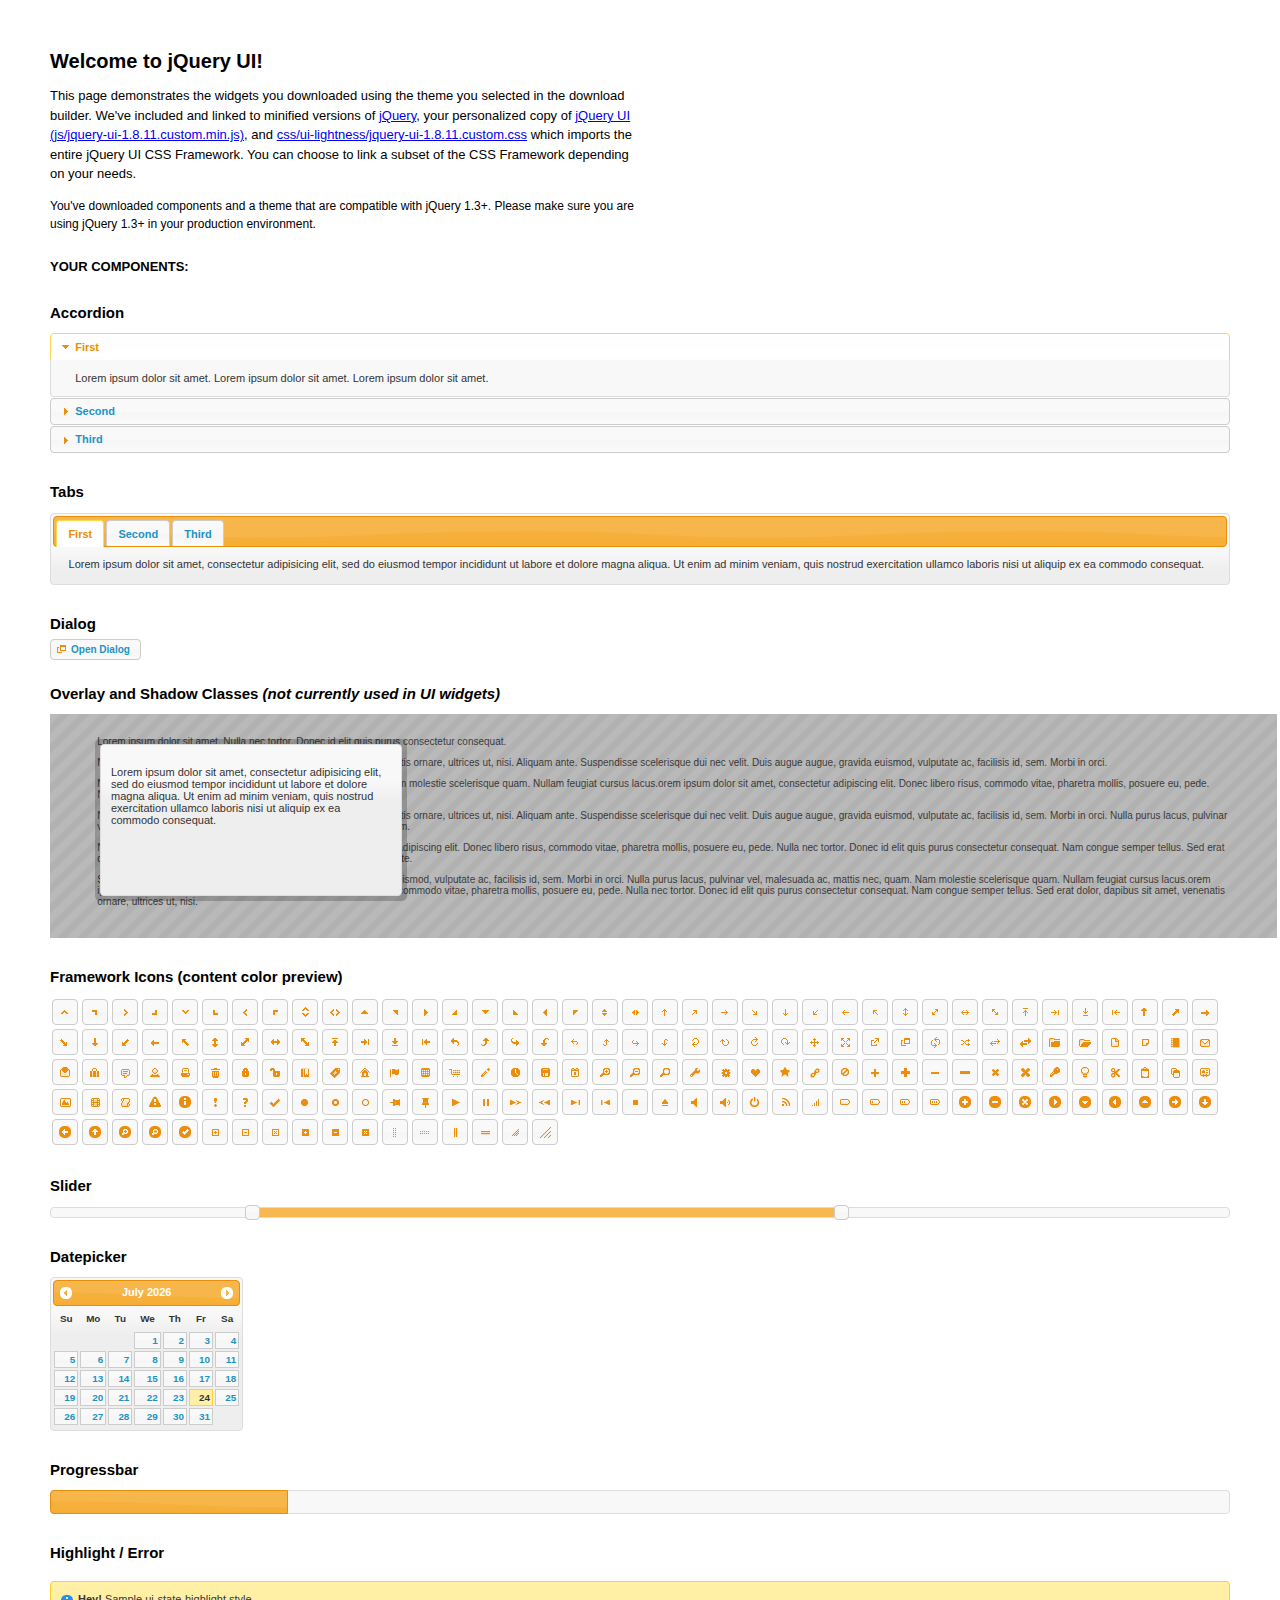
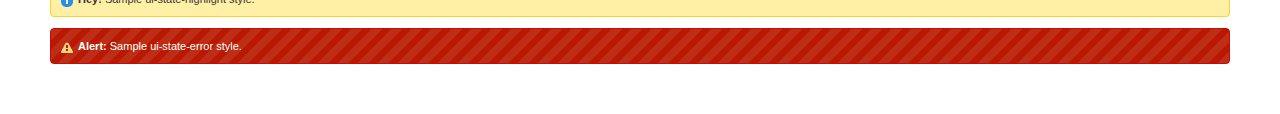
<file: couchapp/_attachments/old/tests/js/libs/jquery-ui-1.8.11/index.html>
<!DOCTYPE html>
<html>
	<head>
		<meta http-equiv="Content-Type" content="text/html; charset=iso-8859-1" />
		<title>jQuery UI Example Page</title>
		<link type="text/css" href="css/ui-lightness/jquery-ui-1.8.11.custom.css" rel="stylesheet" />	
		<script type="text/javascript" src="js/jquery-1.5.1.min.js"></script>
		<script type="text/javascript" src="js/jquery-ui-1.8.11.custom.min.js"></script>
		<script type="text/javascript">
			$(function(){

				// Accordion
				$("#accordion").accordion({ header: "h3" });
	
				// Tabs
				$('#tabs').tabs();
	

				// Dialog			
				$('#dialog').dialog({
					autoOpen: false,
					width: 600,
					buttons: {
						"Ok": function() { 
							$(this).dialog("close"); 
						}, 
						"Cancel": function() { 
							$(this).dialog("close"); 
						} 
					}
				});
				
				// Dialog Link
				$('#dialog_link').click(function(){
					$('#dialog').dialog('open');
					return false;
				});

				// Datepicker
				$('#datepicker').datepicker({
					inline: true
				});
				
				// Slider
				$('#slider').slider({
					range: true,
					values: [17, 67]
				});
				
				// Progressbar
				$("#progressbar").progressbar({
					value: 20 
				});
				
				//hover states on the static widgets
				$('#dialog_link, ul#icons li').hover(
					function() { $(this).addClass('ui-state-hover'); }, 
					function() { $(this).removeClass('ui-state-hover'); }
				);
				
			});
		</script>
		<style type="text/css">
			/*demo page css*/
			body{ font: 62.5% "Trebuchet MS", sans-serif; margin: 50px;}
			.demoHeaders { margin-top: 2em; }
			#dialog_link {padding: .4em 1em .4em 20px;text-decoration: none;position: relative;}
			#dialog_link span.ui-icon {margin: 0 5px 0 0;position: absolute;left: .2em;top: 50%;margin-top: -8px;}
			ul#icons {margin: 0; padding: 0;}
			ul#icons li {margin: 2px; position: relative; padding: 4px 0; cursor: pointer; float: left;  list-style: none;}
			ul#icons span.ui-icon {float: left; margin: 0 4px;}
		</style>	
	</head>
	<body>
	<h1>Welcome to jQuery UI!</h1>
	<p style="font-size: 1.3em; line-height: 1.5; margin: 1em 0; width: 50%;">This page demonstrates the widgets you downloaded using the theme you selected in the download builder. We've included and linked to minified versions of <a href="js/jquery-1.5.1.min.js">jQuery</a>, your personalized copy of <a href="js/jquery-ui-1.8.11.custom.min.js">jQuery UI (js/jquery-ui-1.8.11.custom.min.js)</a>, and <a href="css/ui-lightness/jquery-ui-1.8.11.custom.css">css/ui-lightness/jquery-ui-1.8.11.custom.css</a> which imports the entire jQuery UI CSS Framework. You can choose to link a subset of the CSS Framework depending on your needs. </p>
	<p style="font-size: 1.2em; line-height: 1.5; margin: 1em 0; width: 50%;">You've downloaded components and a theme that are compatible with jQuery 1.3+. Please make sure you are using jQuery 1.3+ in your production environment.</p>	

	<p style="font-weight: bold; margin: 2em 0 1em; font-size: 1.3em;">YOUR COMPONENTS:</p>
		
		<!-- Accordion -->
		<h2 class="demoHeaders">Accordion</h2>
		<div id="accordion">
			<div>
				<h3><a href="#">First</a></h3>
				<div>Lorem ipsum dolor sit amet. Lorem ipsum dolor sit amet. Lorem ipsum dolor sit amet.</div>
			</div>
			<div>
				<h3><a href="#">Second</a></h3>
				<div>Phasellus mattis tincidunt nibh.</div>
			</div>
			<div>
				<h3><a href="#">Third</a></h3>
				<div>Nam dui erat, auctor a, dignissim quis.</div>
			</div>
		</div>
	
		<!-- Tabs -->
		<h2 class="demoHeaders">Tabs</h2>
		<div id="tabs">
			<ul>
				<li><a href="#tabs-1">First</a></li>
				<li><a href="#tabs-2">Second</a></li>
				<li><a href="#tabs-3">Third</a></li>
			</ul>
			<div id="tabs-1">Lorem ipsum dolor sit amet, consectetur adipisicing elit, sed do eiusmod tempor incididunt ut labore et dolore magna aliqua. Ut enim ad minim veniam, quis nostrud exercitation ullamco laboris nisi ut aliquip ex ea commodo consequat.</div>
			<div id="tabs-2">Phasellus mattis tincidunt nibh. Cras orci urna, blandit id, pretium vel, aliquet ornare, felis. Maecenas scelerisque sem non nisl. Fusce sed lorem in enim dictum bibendum.</div>
			<div id="tabs-3">Nam dui erat, auctor a, dignissim quis, sollicitudin eu, felis. Pellentesque nisi urna, interdum eget, sagittis et, consequat vestibulum, lacus. Mauris porttitor ullamcorper augue.</div>
		</div>
	
		<!-- Dialog NOTE: Dialog is not generated by UI in this demo so it can be visually styled in themeroller-->
		<h2 class="demoHeaders">Dialog</h2>
		<p><a href="#" id="dialog_link" class="ui-state-default ui-corner-all"><span class="ui-icon ui-icon-newwin"></span>Open Dialog</a></p>
		
		
		<h2 class="demoHeaders">Overlay and Shadow Classes <em>(not currently used in UI widgets)</em></h2>
		<div style="position: relative; width: 96%; height: 200px; padding:1% 4%; overflow:hidden;" class="fakewindowcontain">
			<p>Lorem ipsum dolor sit amet,  Nulla nec tortor. Donec id elit quis purus consectetur consequat. </p><p>Nam congue semper tellus. Sed erat dolor, dapibus sit amet, venenatis ornare, ultrices ut, nisi. Aliquam ante. Suspendisse scelerisque dui nec velit. Duis augue augue, gravida euismod, vulputate ac, facilisis id, sem. Morbi in orci. </p><p>Nulla purus lacus, pulvinar vel, malesuada ac, mattis nec, quam. Nam molestie scelerisque quam. Nullam feugiat cursus lacus.orem ipsum dolor sit amet, consectetur adipiscing elit. Donec libero risus, commodo vitae, pharetra mollis, posuere eu, pede. Nulla nec tortor. Donec id elit quis purus consectetur consequat. </p><p>Nam congue semper tellus. Sed erat dolor, dapibus sit amet, venenatis ornare, ultrices ut, nisi. Aliquam ante. Suspendisse scelerisque dui nec velit. Duis augue augue, gravida euismod, vulputate ac, facilisis id, sem. Morbi in orci. Nulla purus lacus, pulvinar vel, malesuada ac, mattis nec, quam. Nam molestie scelerisque quam. </p><p>Nullam feugiat cursus lacus.orem ipsum dolor sit amet, consectetur adipiscing elit. Donec libero risus, commodo vitae, pharetra mollis, posuere eu, pede. Nulla nec tortor. Donec id elit quis purus consectetur consequat. Nam congue semper tellus. Sed erat dolor, dapibus sit amet, venenatis ornare, ultrices ut, nisi. Aliquam ante. </p><p>Suspendisse scelerisque dui nec velit. Duis augue augue, gravida euismod, vulputate ac, facilisis id, sem. Morbi in orci. Nulla purus lacus, pulvinar vel, malesuada ac, mattis nec, quam. Nam molestie scelerisque quam. Nullam feugiat cursus lacus.orem ipsum dolor sit amet, consectetur adipiscing elit. Donec libero risus, commodo vitae, pharetra mollis, posuere eu, pede. Nulla nec tortor. Donec id elit quis purus consectetur consequat. Nam congue semper tellus. Sed erat dolor, dapibus sit amet, venenatis ornare, ultrices ut, nisi. </p>
			
			<!-- ui-dialog -->
			<div class="ui-overlay"><div class="ui-widget-overlay"></div><div class="ui-widget-shadow ui-corner-all" style="width: 302px; height: 152px; position: absolute; left: 50px; top: 30px;"></div></div>
			<div style="position: absolute; width: 280px; height: 130px;left: 50px; top: 30px; padding: 10px;" class="ui-widget ui-widget-content ui-corner-all">
				<div class="ui-dialog-content ui-widget-content" style="background: none; border: 0;">
					<p>Lorem ipsum dolor sit amet, consectetur adipisicing elit, sed do eiusmod tempor incididunt ut labore et dolore magna aliqua. Ut enim ad minim veniam, quis nostrud exercitation ullamco laboris nisi ut aliquip ex ea commodo consequat.</p>
				</div>
			</div>
		
		</div>

		
		<!-- ui-dialog -->
		<div id="dialog" title="Dialog Title">
			<p>Lorem ipsum dolor sit amet, consectetur adipisicing elit, sed do eiusmod tempor incididunt ut labore et dolore magna aliqua. Ut enim ad minim veniam, quis nostrud exercitation ullamco laboris nisi ut aliquip ex ea commodo consequat.</p>
		</div>
			
				
				
		<h2 class="demoHeaders">Framework Icons (content color preview)</h2>
		<ul id="icons" class="ui-widget ui-helper-clearfix">
		
		<li class="ui-state-default ui-corner-all" title=".ui-icon-carat-1-n"><span class="ui-icon ui-icon-carat-1-n"></span></li>
		<li class="ui-state-default ui-corner-all" title=".ui-icon-carat-1-ne"><span class="ui-icon ui-icon-carat-1-ne"></span></li>
		<li class="ui-state-default ui-corner-all" title=".ui-icon-carat-1-e"><span class="ui-icon ui-icon-carat-1-e"></span></li>
		
		<li class="ui-state-default ui-corner-all" title=".ui-icon-carat-1-se"><span class="ui-icon ui-icon-carat-1-se"></span></li>
		<li class="ui-state-default ui-corner-all" title=".ui-icon-carat-1-s"><span class="ui-icon ui-icon-carat-1-s"></span></li>
		<li class="ui-state-default ui-corner-all" title=".ui-icon-carat-1-sw"><span class="ui-icon ui-icon-carat-1-sw"></span></li>
		<li class="ui-state-default ui-corner-all" title=".ui-icon-carat-1-w"><span class="ui-icon ui-icon-carat-1-w"></span></li>
		<li class="ui-state-default ui-corner-all" title=".ui-icon-carat-1-nw"><span class="ui-icon ui-icon-carat-1-nw"></span></li>
		<li class="ui-state-default ui-corner-all" title=".ui-icon-carat-2-n-s"><span class="ui-icon ui-icon-carat-2-n-s"></span></li>
		<li class="ui-state-default ui-corner-all" title=".ui-icon-carat-2-e-w"><span class="ui-icon ui-icon-carat-2-e-w"></span></li>
		<li class="ui-state-default ui-corner-all" title=".ui-icon-triangle-1-n"><span class="ui-icon ui-icon-triangle-1-n"></span></li>
		<li class="ui-state-default ui-corner-all" title=".ui-icon-triangle-1-ne"><span class="ui-icon ui-icon-triangle-1-ne"></span></li>
		
		<li class="ui-state-default ui-corner-all" title=".ui-icon-triangle-1-e"><span class="ui-icon ui-icon-triangle-1-e"></span></li>
		<li class="ui-state-default ui-corner-all" title=".ui-icon-triangle-1-se"><span class="ui-icon ui-icon-triangle-1-se"></span></li>
		<li class="ui-state-default ui-corner-all" title=".ui-icon-triangle-1-s"><span class="ui-icon ui-icon-triangle-1-s"></span></li>
		<li class="ui-state-default ui-corner-all" title=".ui-icon-triangle-1-sw"><span class="ui-icon ui-icon-triangle-1-sw"></span></li>
		<li class="ui-state-default ui-corner-all" title=".ui-icon-triangle-1-w"><span class="ui-icon ui-icon-triangle-1-w"></span></li>
		<li class="ui-state-default ui-corner-all" title=".ui-icon-triangle-1-nw"><span class="ui-icon ui-icon-triangle-1-nw"></span></li>
		<li class="ui-state-default ui-corner-all" title=".ui-icon-triangle-2-n-s"><span class="ui-icon ui-icon-triangle-2-n-s"></span></li>
		<li class="ui-state-default ui-corner-all" title=".ui-icon-triangle-2-e-w"><span class="ui-icon ui-icon-triangle-2-e-w"></span></li>
		<li class="ui-state-default ui-corner-all" title=".ui-icon-arrow-1-n"><span class="ui-icon ui-icon-arrow-1-n"></span></li>
		
		<li class="ui-state-default ui-corner-all" title=".ui-icon-arrow-1-ne"><span class="ui-icon ui-icon-arrow-1-ne"></span></li>
		<li class="ui-state-default ui-corner-all" title=".ui-icon-arrow-1-e"><span class="ui-icon ui-icon-arrow-1-e"></span></li>
		<li class="ui-state-default ui-corner-all" title=".ui-icon-arrow-1-se"><span class="ui-icon ui-icon-arrow-1-se"></span></li>
		<li class="ui-state-default ui-corner-all" title=".ui-icon-arrow-1-s"><span class="ui-icon ui-icon-arrow-1-s"></span></li>
		<li class="ui-state-default ui-corner-all" title=".ui-icon-arrow-1-sw"><span class="ui-icon ui-icon-arrow-1-sw"></span></li>
		<li class="ui-state-default ui-corner-all" title=".ui-icon-arrow-1-w"><span class="ui-icon ui-icon-arrow-1-w"></span></li>
		<li class="ui-state-default ui-corner-all" title=".ui-icon-arrow-1-nw"><span class="ui-icon ui-icon-arrow-1-nw"></span></li>
		<li class="ui-state-default ui-corner-all" title=".ui-icon-arrow-2-n-s"><span class="ui-icon ui-icon-arrow-2-n-s"></span></li>
		<li class="ui-state-default ui-corner-all" title=".ui-icon-arrow-2-ne-sw"><span class="ui-icon ui-icon-arrow-2-ne-sw"></span></li>
		
		<li class="ui-state-default ui-corner-all" title=".ui-icon-arrow-2-e-w"><span class="ui-icon ui-icon-arrow-2-e-w"></span></li>
		<li class="ui-state-default ui-corner-all" title=".ui-icon-arrow-2-se-nw"><span class="ui-icon ui-icon-arrow-2-se-nw"></span></li>
		<li class="ui-state-default ui-corner-all" title=".ui-icon-arrowstop-1-n"><span class="ui-icon ui-icon-arrowstop-1-n"></span></li>
		<li class="ui-state-default ui-corner-all" title=".ui-icon-arrowstop-1-e"><span class="ui-icon ui-icon-arrowstop-1-e"></span></li>
		<li class="ui-state-default ui-corner-all" title=".ui-icon-arrowstop-1-s"><span class="ui-icon ui-icon-arrowstop-1-s"></span></li>
		<li class="ui-state-default ui-corner-all" title=".ui-icon-arrowstop-1-w"><span class="ui-icon ui-icon-arrowstop-1-w"></span></li>
		<li class="ui-state-default ui-corner-all" title=".ui-icon-arrowthick-1-n"><span class="ui-icon ui-icon-arrowthick-1-n"></span></li>
		<li class="ui-state-default ui-corner-all" title=".ui-icon-arrowthick-1-ne"><span class="ui-icon ui-icon-arrowthick-1-ne"></span></li>
		<li class="ui-state-default ui-corner-all" title=".ui-icon-arrowthick-1-e"><span class="ui-icon ui-icon-arrowthick-1-e"></span></li>
		
		<li class="ui-state-default ui-corner-all" title=".ui-icon-arrowthick-1-se"><span class="ui-icon ui-icon-arrowthick-1-se"></span></li>
		<li class="ui-state-default ui-corner-all" title=".ui-icon-arrowthick-1-s"><span class="ui-icon ui-icon-arrowthick-1-s"></span></li>
		<li class="ui-state-default ui-corner-all" title=".ui-icon-arrowthick-1-sw"><span class="ui-icon ui-icon-arrowthick-1-sw"></span></li>
		<li class="ui-state-default ui-corner-all" title=".ui-icon-arrowthick-1-w"><span class="ui-icon ui-icon-arrowthick-1-w"></span></li>
		<li class="ui-state-default ui-corner-all" title=".ui-icon-arrowthick-1-nw"><span class="ui-icon ui-icon-arrowthick-1-nw"></span></li>
		<li class="ui-state-default ui-corner-all" title=".ui-icon-arrowthick-2-n-s"><span class="ui-icon ui-icon-arrowthick-2-n-s"></span></li>
		<li class="ui-state-default ui-corner-all" title=".ui-icon-arrowthick-2-ne-sw"><span class="ui-icon ui-icon-arrowthick-2-ne-sw"></span></li>
		<li class="ui-state-default ui-corner-all" title=".ui-icon-arrowthick-2-e-w"><span class="ui-icon ui-icon-arrowthick-2-e-w"></span></li>
		<li class="ui-state-default ui-corner-all" title=".ui-icon-arrowthick-2-se-nw"><span class="ui-icon ui-icon-arrowthick-2-se-nw"></span></li>
		
		<li class="ui-state-default ui-corner-all" title=".ui-icon-arrowthickstop-1-n"><span class="ui-icon ui-icon-arrowthickstop-1-n"></span></li>
		<li class="ui-state-default ui-corner-all" title=".ui-icon-arrowthickstop-1-e"><span class="ui-icon ui-icon-arrowthickstop-1-e"></span></li>
		<li class="ui-state-default ui-corner-all" title=".ui-icon-arrowthickstop-1-s"><span class="ui-icon ui-icon-arrowthickstop-1-s"></span></li>
		<li class="ui-state-default ui-corner-all" title=".ui-icon-arrowthickstop-1-w"><span class="ui-icon ui-icon-arrowthickstop-1-w"></span></li>
		<li class="ui-state-default ui-corner-all" title=".ui-icon-arrowreturnthick-1-w"><span class="ui-icon ui-icon-arrowreturnthick-1-w"></span></li>
		<li class="ui-state-default ui-corner-all" title=".ui-icon-arrowreturnthick-1-n"><span class="ui-icon ui-icon-arrowreturnthick-1-n"></span></li>
		<li class="ui-state-default ui-corner-all" title=".ui-icon-arrowreturnthick-1-e"><span class="ui-icon ui-icon-arrowreturnthick-1-e"></span></li>
		<li class="ui-state-default ui-corner-all" title=".ui-icon-arrowreturnthick-1-s"><span class="ui-icon ui-icon-arrowreturnthick-1-s"></span></li>
		<li class="ui-state-default ui-corner-all" title=".ui-icon-arrowreturn-1-w"><span class="ui-icon ui-icon-arrowreturn-1-w"></span></li>
		
		<li class="ui-state-default ui-corner-all" title=".ui-icon-arrowreturn-1-n"><span class="ui-icon ui-icon-arrowreturn-1-n"></span></li>
		<li class="ui-state-default ui-corner-all" title=".ui-icon-arrowreturn-1-e"><span class="ui-icon ui-icon-arrowreturn-1-e"></span></li>
		<li class="ui-state-default ui-corner-all" title=".ui-icon-arrowreturn-1-s"><span class="ui-icon ui-icon-arrowreturn-1-s"></span></li>
		<li class="ui-state-default ui-corner-all" title=".ui-icon-arrowrefresh-1-w"><span class="ui-icon ui-icon-arrowrefresh-1-w"></span></li>
		<li class="ui-state-default ui-corner-all" title=".ui-icon-arrowrefresh-1-n"><span class="ui-icon ui-icon-arrowrefresh-1-n"></span></li>
		<li class="ui-state-default ui-corner-all" title=".ui-icon-arrowrefresh-1-e"><span class="ui-icon ui-icon-arrowrefresh-1-e"></span></li>
		<li class="ui-state-default ui-corner-all" title=".ui-icon-arrowrefresh-1-s"><span class="ui-icon ui-icon-arrowrefresh-1-s"></span></li>
		<li class="ui-state-default ui-corner-all" title=".ui-icon-arrow-4"><span class="ui-icon ui-icon-arrow-4"></span></li>
		<li class="ui-state-default ui-corner-all" title=".ui-icon-arrow-4-diag"><span class="ui-icon ui-icon-arrow-4-diag"></span></li>
		
		<li class="ui-state-default ui-corner-all" title=".ui-icon-extlink"><span class="ui-icon ui-icon-extlink"></span></li>
		<li class="ui-state-default ui-corner-all" title=".ui-icon-newwin"><span class="ui-icon ui-icon-newwin"></span></li>
		<li class="ui-state-default ui-corner-all" title=".ui-icon-refresh"><span class="ui-icon ui-icon-refresh"></span></li>
		<li class="ui-state-default ui-corner-all" title=".ui-icon-shuffle"><span class="ui-icon ui-icon-shuffle"></span></li>
		<li class="ui-state-default ui-corner-all" title=".ui-icon-transfer-e-w"><span class="ui-icon ui-icon-transfer-e-w"></span></li>
		<li class="ui-state-default ui-corner-all" title=".ui-icon-transferthick-e-w"><span class="ui-icon ui-icon-transferthick-e-w"></span></li>
		<li class="ui-state-default ui-corner-all" title=".ui-icon-folder-collapsed"><span class="ui-icon ui-icon-folder-collapsed"></span></li>
		<li class="ui-state-default ui-corner-all" title=".ui-icon-folder-open"><span class="ui-icon ui-icon-folder-open"></span></li>
		<li class="ui-state-default ui-corner-all" title=".ui-icon-document"><span class="ui-icon ui-icon-document"></span></li>
		
		<li class="ui-state-default ui-corner-all" title=".ui-icon-document-b"><span class="ui-icon ui-icon-document-b"></span></li>
		<li class="ui-state-default ui-corner-all" title=".ui-icon-note"><span class="ui-icon ui-icon-note"></span></li>
		<li class="ui-state-default ui-corner-all" title=".ui-icon-mail-closed"><span class="ui-icon ui-icon-mail-closed"></span></li>
		<li class="ui-state-default ui-corner-all" title=".ui-icon-mail-open"><span class="ui-icon ui-icon-mail-open"></span></li>
		<li class="ui-state-default ui-corner-all" title=".ui-icon-suitcase"><span class="ui-icon ui-icon-suitcase"></span></li>
		<li class="ui-state-default ui-corner-all" title=".ui-icon-comment"><span class="ui-icon ui-icon-comment"></span></li>
		<li class="ui-state-default ui-corner-all" title=".ui-icon-person"><span class="ui-icon ui-icon-person"></span></li>
		<li class="ui-state-default ui-corner-all" title=".ui-icon-print"><span class="ui-icon ui-icon-print"></span></li>
		<li class="ui-state-default ui-corner-all" title=".ui-icon-trash"><span class="ui-icon ui-icon-trash"></span></li>
		
		<li class="ui-state-default ui-corner-all" title=".ui-icon-locked"><span class="ui-icon ui-icon-locked"></span></li>
		<li class="ui-state-default ui-corner-all" title=".ui-icon-unlocked"><span class="ui-icon ui-icon-unlocked"></span></li>
		<li class="ui-state-default ui-corner-all" title=".ui-icon-bookmark"><span class="ui-icon ui-icon-bookmark"></span></li>
		<li class="ui-state-default ui-corner-all" title=".ui-icon-tag"><span class="ui-icon ui-icon-tag"></span></li>
		<li class="ui-state-default ui-corner-all" title=".ui-icon-home"><span class="ui-icon ui-icon-home"></span></li>
		<li class="ui-state-default ui-corner-all" title=".ui-icon-flag"><span class="ui-icon ui-icon-flag"></span></li>
		<li class="ui-state-default ui-corner-all" title=".ui-icon-calculator"><span class="ui-icon ui-icon-calculator"></span></li>
		<li class="ui-state-default ui-corner-all" title=".ui-icon-cart"><span class="ui-icon ui-icon-cart"></span></li>
		<li class="ui-state-default ui-corner-all" title=".ui-icon-pencil"><span class="ui-icon ui-icon-pencil"></span></li>
		
		<li class="ui-state-default ui-corner-all" title=".ui-icon-clock"><span class="ui-icon ui-icon-clock"></span></li>
		<li class="ui-state-default ui-corner-all" title=".ui-icon-disk"><span class="ui-icon ui-icon-disk"></span></li>
		<li class="ui-state-default ui-corner-all" title=".ui-icon-calendar"><span class="ui-icon ui-icon-calendar"></span></li>
		<li class="ui-state-default ui-corner-all" title=".ui-icon-zoomin"><span class="ui-icon ui-icon-zoomin"></span></li>
		<li class="ui-state-default ui-corner-all" title=".ui-icon-zoomout"><span class="ui-icon ui-icon-zoomout"></span></li>
		<li class="ui-state-default ui-corner-all" title=".ui-icon-search"><span class="ui-icon ui-icon-search"></span></li>
		<li class="ui-state-default ui-corner-all" title=".ui-icon-wrench"><span class="ui-icon ui-icon-wrench"></span></li>
		<li class="ui-state-default ui-corner-all" title=".ui-icon-gear"><span class="ui-icon ui-icon-gear"></span></li>
		<li class="ui-state-default ui-corner-all" title=".ui-icon-heart"><span class="ui-icon ui-icon-heart"></span></li>
		
		<li class="ui-state-default ui-corner-all" title=".ui-icon-star"><span class="ui-icon ui-icon-star"></span></li>
		<li class="ui-state-default ui-corner-all" title=".ui-icon-link"><span class="ui-icon ui-icon-link"></span></li>
		<li class="ui-state-default ui-corner-all" title=".ui-icon-cancel"><span class="ui-icon ui-icon-cancel"></span></li>
		<li class="ui-state-default ui-corner-all" title=".ui-icon-plus"><span class="ui-icon ui-icon-plus"></span></li>
		<li class="ui-state-default ui-corner-all" title=".ui-icon-plusthick"><span class="ui-icon ui-icon-plusthick"></span></li>
		<li class="ui-state-default ui-corner-all" title=".ui-icon-minus"><span class="ui-icon ui-icon-minus"></span></li>
		<li class="ui-state-default ui-corner-all" title=".ui-icon-minusthick"><span class="ui-icon ui-icon-minusthick"></span></li>
		<li class="ui-state-default ui-corner-all" title=".ui-icon-close"><span class="ui-icon ui-icon-close"></span></li>
		<li class="ui-state-default ui-corner-all" title=".ui-icon-closethick"><span class="ui-icon ui-icon-closethick"></span></li>
		
		<li class="ui-state-default ui-corner-all" title=".ui-icon-key"><span class="ui-icon ui-icon-key"></span></li>
		<li class="ui-state-default ui-corner-all" title=".ui-icon-lightbulb"><span class="ui-icon ui-icon-lightbulb"></span></li>
		<li class="ui-state-default ui-corner-all" title=".ui-icon-scissors"><span class="ui-icon ui-icon-scissors"></span></li>
		<li class="ui-state-default ui-corner-all" title=".ui-icon-clipboard"><span class="ui-icon ui-icon-clipboard"></span></li>
		<li class="ui-state-default ui-corner-all" title=".ui-icon-copy"><span class="ui-icon ui-icon-copy"></span></li>
		<li class="ui-state-default ui-corner-all" title=".ui-icon-contact"><span class="ui-icon ui-icon-contact"></span></li>
		<li class="ui-state-default ui-corner-all" title=".ui-icon-image"><span class="ui-icon ui-icon-image"></span></li>
		<li class="ui-state-default ui-corner-all" title=".ui-icon-video"><span class="ui-icon ui-icon-video"></span></li>
		<li class="ui-state-default ui-corner-all" title=".ui-icon-script"><span class="ui-icon ui-icon-script"></span></li>
		<li class="ui-state-default ui-corner-all" title=".ui-icon-alert"><span class="ui-icon ui-icon-alert"></span></li>
		
		<li class="ui-state-default ui-corner-all" title=".ui-icon-info"><span class="ui-icon ui-icon-info"></span></li>
		<li class="ui-state-default ui-corner-all" title=".ui-icon-notice"><span class="ui-icon ui-icon-notice"></span></li>
		<li class="ui-state-default ui-corner-all" title=".ui-icon-help"><span class="ui-icon ui-icon-help"></span></li>
		<li class="ui-state-default ui-corner-all" title=".ui-icon-check"><span class="ui-icon ui-icon-check"></span></li>
		<li class="ui-state-default ui-corner-all" title=".ui-icon-bullet"><span class="ui-icon ui-icon-bullet"></span></li>
		<li class="ui-state-default ui-corner-all" title=".ui-icon-radio-off"><span class="ui-icon ui-icon-radio-off"></span></li>
		<li class="ui-state-default ui-corner-all" title=".ui-icon-radio-on"><span class="ui-icon ui-icon-radio-on"></span></li>
		<li class="ui-state-default ui-corner-all" title=".ui-icon-pin-w"><span class="ui-icon ui-icon-pin-w"></span></li>
		<li class="ui-state-default ui-corner-all" title=".ui-icon-pin-s"><span class="ui-icon ui-icon-pin-s"></span></li>
		<li class="ui-state-default ui-corner-all" title=".ui-icon-play"><span class="ui-icon ui-icon-play"></span></li>
		<li class="ui-state-default ui-corner-all" title=".ui-icon-pause"><span class="ui-icon ui-icon-pause"></span></li>
		
		<li class="ui-state-default ui-corner-all" title=".ui-icon-seek-next"><span class="ui-icon ui-icon-seek-next"></span></li>
		<li class="ui-state-default ui-corner-all" title=".ui-icon-seek-prev"><span class="ui-icon ui-icon-seek-prev"></span></li>
		<li class="ui-state-default ui-corner-all" title=".ui-icon-seek-end"><span class="ui-icon ui-icon-seek-end"></span></li>
		<li class="ui-state-default ui-corner-all" title=".ui-icon-seek-first"><span class="ui-icon ui-icon-seek-first"></span></li>
		<li class="ui-state-default ui-corner-all" title=".ui-icon-stop"><span class="ui-icon ui-icon-stop"></span></li>
		<li class="ui-state-default ui-corner-all" title=".ui-icon-eject"><span class="ui-icon ui-icon-eject"></span></li>
		<li class="ui-state-default ui-corner-all" title=".ui-icon-volume-off"><span class="ui-icon ui-icon-volume-off"></span></li>
		<li class="ui-state-default ui-corner-all" title=".ui-icon-volume-on"><span class="ui-icon ui-icon-volume-on"></span></li>
		<li class="ui-state-default ui-corner-all" title=".ui-icon-power"><span class="ui-icon ui-icon-power"></span></li>
		
		<li class="ui-state-default ui-corner-all" title=".ui-icon-signal-diag"><span class="ui-icon ui-icon-signal-diag"></span></li>
		<li class="ui-state-default ui-corner-all" title=".ui-icon-signal"><span class="ui-icon ui-icon-signal"></span></li>
		<li class="ui-state-default ui-corner-all" title=".ui-icon-battery-0"><span class="ui-icon ui-icon-battery-0"></span></li>
		<li class="ui-state-default ui-corner-all" title=".ui-icon-battery-1"><span class="ui-icon ui-icon-battery-1"></span></li>
		<li class="ui-state-default ui-corner-all" title=".ui-icon-battery-2"><span class="ui-icon ui-icon-battery-2"></span></li>
		<li class="ui-state-default ui-corner-all" title=".ui-icon-battery-3"><span class="ui-icon ui-icon-battery-3"></span></li>
		<li class="ui-state-default ui-corner-all" title=".ui-icon-circle-plus"><span class="ui-icon ui-icon-circle-plus"></span></li>
		<li class="ui-state-default ui-corner-all" title=".ui-icon-circle-minus"><span class="ui-icon ui-icon-circle-minus"></span></li>
		<li class="ui-state-default ui-corner-all" title=".ui-icon-circle-close"><span class="ui-icon ui-icon-circle-close"></span></li>
		
		<li class="ui-state-default ui-corner-all" title=".ui-icon-circle-triangle-e"><span class="ui-icon ui-icon-circle-triangle-e"></span></li>
		<li class="ui-state-default ui-corner-all" title=".ui-icon-circle-triangle-s"><span class="ui-icon ui-icon-circle-triangle-s"></span></li>
		<li class="ui-state-default ui-corner-all" title=".ui-icon-circle-triangle-w"><span class="ui-icon ui-icon-circle-triangle-w"></span></li>
		<li class="ui-state-default ui-corner-all" title=".ui-icon-circle-triangle-n"><span class="ui-icon ui-icon-circle-triangle-n"></span></li>
		<li class="ui-state-default ui-corner-all" title=".ui-icon-circle-arrow-e"><span class="ui-icon ui-icon-circle-arrow-e"></span></li>
		<li class="ui-state-default ui-corner-all" title=".ui-icon-circle-arrow-s"><span class="ui-icon ui-icon-circle-arrow-s"></span></li>
		<li class="ui-state-default ui-corner-all" title=".ui-icon-circle-arrow-w"><span class="ui-icon ui-icon-circle-arrow-w"></span></li>
		<li class="ui-state-default ui-corner-all" title=".ui-icon-circle-arrow-n"><span class="ui-icon ui-icon-circle-arrow-n"></span></li>
		<li class="ui-state-default ui-corner-all" title=".ui-icon-circle-zoomin"><span class="ui-icon ui-icon-circle-zoomin"></span></li>
		
		<li class="ui-state-default ui-corner-all" title=".ui-icon-circle-zoomout"><span class="ui-icon ui-icon-circle-zoomout"></span></li>
		<li class="ui-state-default ui-corner-all" title=".ui-icon-circle-check"><span class="ui-icon ui-icon-circle-check"></span></li>
		<li class="ui-state-default ui-corner-all" title=".ui-icon-circlesmall-plus"><span class="ui-icon ui-icon-circlesmall-plus"></span></li>
		<li class="ui-state-default ui-corner-all" title=".ui-icon-circlesmall-minus"><span class="ui-icon ui-icon-circlesmall-minus"></span></li>
		<li class="ui-state-default ui-corner-all" title=".ui-icon-circlesmall-close"><span class="ui-icon ui-icon-circlesmall-close"></span></li>
		<li class="ui-state-default ui-corner-all" title=".ui-icon-squaresmall-plus"><span class="ui-icon ui-icon-squaresmall-plus"></span></li>
		<li class="ui-state-default ui-corner-all" title=".ui-icon-squaresmall-minus"><span class="ui-icon ui-icon-squaresmall-minus"></span></li>
		<li class="ui-state-default ui-corner-all" title=".ui-icon-squaresmall-close"><span class="ui-icon ui-icon-squaresmall-close"></span></li>
		<li class="ui-state-default ui-corner-all" title=".ui-icon-grip-dotted-vertical"><span class="ui-icon ui-icon-grip-dotted-vertical"></span></li>
		
		<li class="ui-state-default ui-corner-all" title=".ui-icon-grip-dotted-horizontal"><span class="ui-icon ui-icon-grip-dotted-horizontal"></span></li>
		<li class="ui-state-default ui-corner-all" title=".ui-icon-grip-solid-vertical"><span class="ui-icon ui-icon-grip-solid-vertical"></span></li>
		<li class="ui-state-default ui-corner-all" title=".ui-icon-grip-solid-horizontal"><span class="ui-icon ui-icon-grip-solid-horizontal"></span></li>
		<li class="ui-state-default ui-corner-all" title=".ui-icon-gripsmall-diagonal-se"><span class="ui-icon ui-icon-gripsmall-diagonal-se"></span></li>
		<li class="ui-state-default ui-corner-all" title=".ui-icon-grip-diagonal-se"><span class="ui-icon ui-icon-grip-diagonal-se"></span></li>
		</ul>

	
		<!-- Slider -->
		<h2 class="demoHeaders">Slider</h2>
		<div id="slider"></div>
	
		<!-- Datepicker -->
		<h2 class="demoHeaders">Datepicker</h2>
		<div id="datepicker"></div>
	
		<!-- Progressbar -->
		<h2 class="demoHeaders">Progressbar</h2>	
		<div id="progressbar"></div>
			
		<!-- Highlight / Error -->
		<h2 class="demoHeaders">Highlight / Error</h2>
		<div class="ui-widget">
			<div class="ui-state-highlight ui-corner-all" style="margin-top: 20px; padding: 0 .7em;"> 
				<p><span class="ui-icon ui-icon-info" style="float: left; margin-right: .3em;"></span>
				<strong>Hey!</strong> Sample ui-state-highlight style.</p>
			</div>
		</div>
		<br/>
		<div class="ui-widget">
			<div class="ui-state-error ui-corner-all" style="padding: 0 .7em;"> 
				<p><span class="ui-icon ui-icon-alert" style="float: left; margin-right: .3em;"></span> 
				<strong>Alert:</strong> Sample ui-state-error style.</p>
			</div>
		</div>

	</body>
</html>
</file>
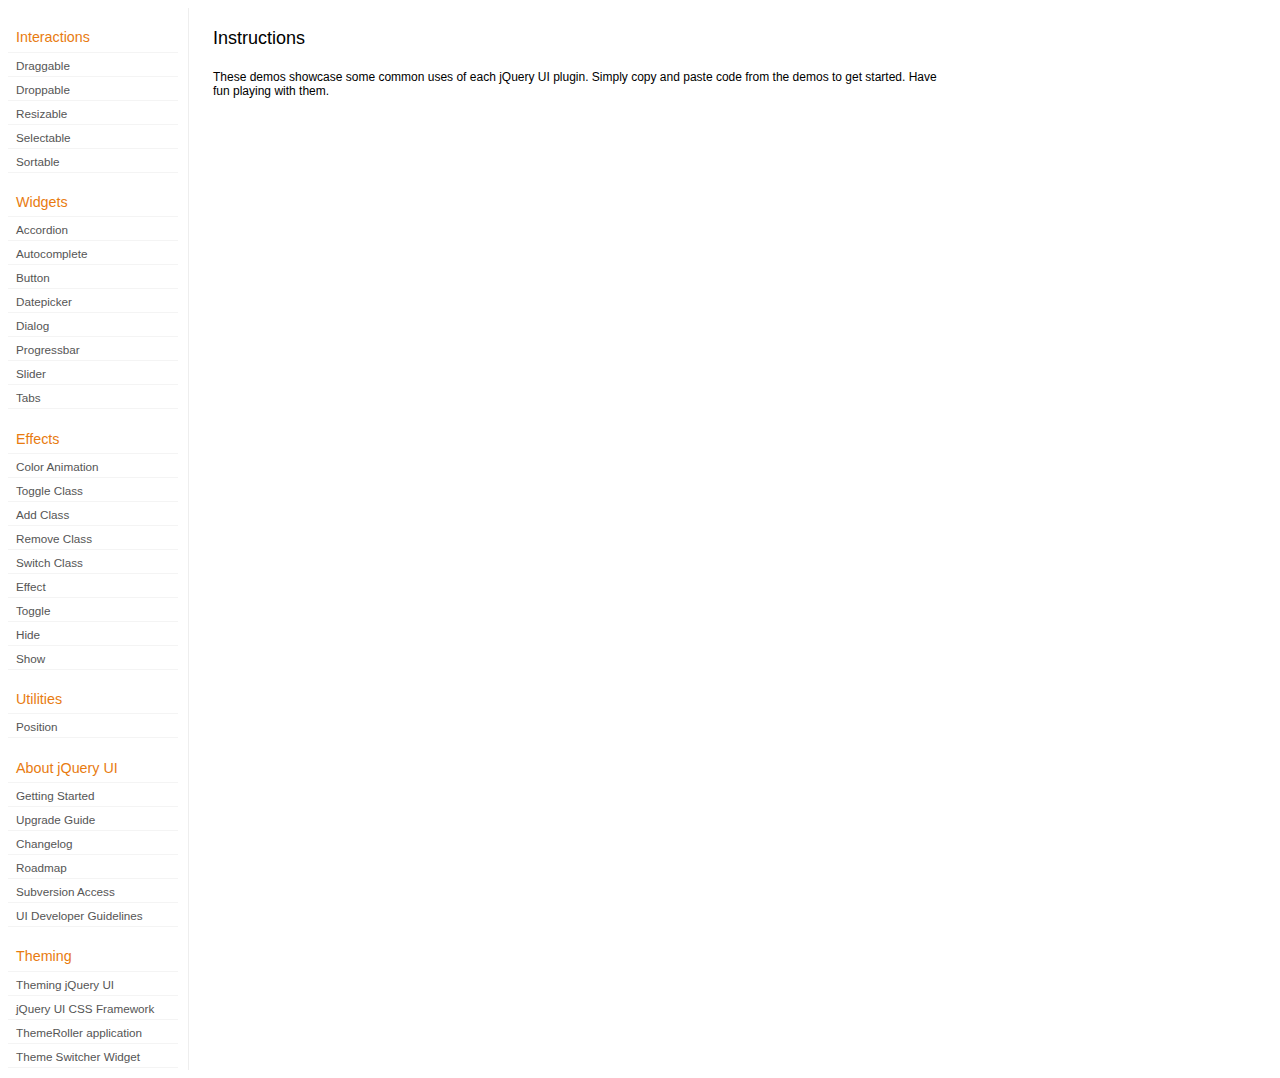
<file: couchapp/_attachments/old/tests/js/libs/jquery-ui-1.8.11/development-bundle/demos/index.html>
<!DOCTYPE html>
<html lang="en">
<head>
	<meta charset="utf-8">
	<title>jQuery UI Demos</title>
	<link rel="stylesheet" href="../themes/base/jquery.ui.all.css">
	<link rel="stylesheet" href="demos.css">
	<script src="../jquery-1.5.1.js"></script>
	<script src="../external/jquery.bgiframe-2.1.2.js"></script>
	<script src="../ui/jquery.ui.core.js"></script>
	<script src="../ui/jquery.ui.widget.js"></script>
	<script src="../ui/jquery.ui.mouse.js"></script>
	<script src="../ui/jquery.ui.accordion.js"></script>
	<script src="../ui/jquery.ui.autocomplete.js"></script>
	<script src="../ui/jquery.ui.button.js"></script>
	<script src="../ui/jquery.ui.datepicker.js"></script>
	<script src="../ui/jquery.ui.dialog.js"></script>
	<script src="../ui/jquery.ui.draggable.js"></script>
	<script src="../ui/jquery.ui.droppable.js"></script>
	<script src="../ui/jquery.ui.position.js"></script>
	<script src="../ui/jquery.ui.progressbar.js"></script>
	<script src="../ui/jquery.ui.resizable.js"></script>
	<script src="../ui/jquery.ui.selectable.js"></script>
	<script src="../ui/jquery.ui.slider.js"></script>
	<script src="../ui/jquery.ui.sortable.js"></script>
	<script src="../ui/jquery.ui.tabs.js"></script>
	<script src="../ui/jquery.effects.core.js"></script>
	<script src="../ui/jquery.effects.blind.js"></script>
	<script src="../ui/jquery.effects.bounce.js"></script>
	<script src="../ui/jquery.effects.clip.js"></script>
	<script src="../ui/jquery.effects.drop.js"></script>
	<script src="../ui/jquery.effects.explode.js"></script>
	<script src="../ui/jquery.effects.fold.js"></script>
	<script src="../ui/jquery.effects.highlight.js"></script>
	<script src="../ui/jquery.effects.pulsate.js"></script>
	<script src="../ui/jquery.effects.scale.js"></script>
	<script src="../ui/jquery.effects.shake.js"></script>
	<script src="../ui/jquery.effects.slide.js"></script>
	<script src="../ui/jquery.effects.transfer.js"></script>
	<script src="../ui/i18n/jquery.ui.datepicker-af.js"></script>
	<script src="../ui/i18n/jquery.ui.datepicker-ar.js"></script>
	<script src="../ui/i18n/jquery.ui.datepicker-ar-DZ.js"></script>
	<script src="../ui/i18n/jquery.ui.datepicker-az.js"></script>
	<script src="../ui/i18n/jquery.ui.datepicker-bs.js"></script>
	<script src="../ui/i18n/jquery.ui.datepicker-bg.js"></script>
	<script src="../ui/i18n/jquery.ui.datepicker-ca.js"></script>
	<script src="../ui/i18n/jquery.ui.datepicker-cs.js"></script>
	<script src="../ui/i18n/jquery.ui.datepicker-da.js"></script>
	<script src="../ui/i18n/jquery.ui.datepicker-de.js"></script>
	<script src="../ui/i18n/jquery.ui.datepicker-el.js"></script>
	<script src="../ui/i18n/jquery.ui.datepicker-en-AU.js"></script>
	<script src="../ui/i18n/jquery.ui.datepicker-en-GB.js"></script>
	<script src="../ui/i18n/jquery.ui.datepicker-en-NZ.js"></script>
	<script src="../ui/i18n/jquery.ui.datepicker-eo.js"></script>
	<script src="../ui/i18n/jquery.ui.datepicker-es.js"></script>
	<script src="../ui/i18n/jquery.ui.datepicker-et.js"></script>
	<script src="../ui/i18n/jquery.ui.datepicker-eu.js"></script>
	<script src="../ui/i18n/jquery.ui.datepicker-fa.js"></script>
	<script src="../ui/i18n/jquery.ui.datepicker-fi.js"></script>
	<script src="../ui/i18n/jquery.ui.datepicker-fo.js"></script>
	<script src="../ui/i18n/jquery.ui.datepicker-fr.js"></script>
	<script src="../ui/i18n/jquery.ui.datepicker-fr-CH.js"></script>
	<script src="../ui/i18n/jquery.ui.datepicker-gl.js"></script>
	<script src="../ui/i18n/jquery.ui.datepicker-he.js"></script>
	<script src="../ui/i18n/jquery.ui.datepicker-hr.js"></script>
	<script src="../ui/i18n/jquery.ui.datepicker-hu.js"></script>
	<script src="../ui/i18n/jquery.ui.datepicker-hy.js"></script>
	<script src="../ui/i18n/jquery.ui.datepicker-id.js"></script>
	<script src="../ui/i18n/jquery.ui.datepicker-is.js"></script>
	<script src="../ui/i18n/jquery.ui.datepicker-it.js"></script>
	<script src="../ui/i18n/jquery.ui.datepicker-ja.js"></script>
	<script src="../ui/i18n/jquery.ui.datepicker-ko.js"></script>
	<script src="../ui/i18n/jquery.ui.datepicker-kz.js"></script>
	<script src="../ui/i18n/jquery.ui.datepicker-lt.js"></script>
	<script src="../ui/i18n/jquery.ui.datepicker-lv.js"></script>
	<script src="../ui/i18n/jquery.ui.datepicker-ml.js"></script>
	<script src="../ui/i18n/jquery.ui.datepicker-ms.js"></script>
	<script src="../ui/i18n/jquery.ui.datepicker-nl.js"></script>
	<script src="../ui/i18n/jquery.ui.datepicker-no.js"></script>
	<script src="../ui/i18n/jquery.ui.datepicker-pl.js"></script>
	<script src="../ui/i18n/jquery.ui.datepicker-pt.js"></script>
	<script src="../ui/i18n/jquery.ui.datepicker-pt-BR.js"></script>
	<script src="../ui/i18n/jquery.ui.datepicker-rm.js"></script>
	<script src="../ui/i18n/jquery.ui.datepicker-ro.js"></script>
	<script src="../ui/i18n/jquery.ui.datepicker-ru.js"></script>
	<script src="../ui/i18n/jquery.ui.datepicker-sk.js"></script>
	<script src="../ui/i18n/jquery.ui.datepicker-sl.js"></script>
	<script src="../ui/i18n/jquery.ui.datepicker-sq.js"></script>
	<script src="../ui/i18n/jquery.ui.datepicker-sr.js"></script>
	<script src="../ui/i18n/jquery.ui.datepicker-sr-SR.js"></script>
	<script src="../ui/i18n/jquery.ui.datepicker-sv.js"></script>
	<script src="../ui/i18n/jquery.ui.datepicker-ta.js"></script>
	<script src="../ui/i18n/jquery.ui.datepicker-th.js"></script>
	<script src="../ui/i18n/jquery.ui.datepicker-tj.js"></script>
	<script src="../ui/i18n/jquery.ui.datepicker-tr.js"></script>
	<script src="../ui/i18n/jquery.ui.datepicker-uk.js"></script>
	<script src="../ui/i18n/jquery.ui.datepicker-vi.js"></script>
	<script src="../ui/i18n/jquery.ui.datepicker-zh-CN.js"></script>
	<script src="../ui/i18n/jquery.ui.datepicker-zh-HK.js"></script>
	<script src="../ui/i18n/jquery.ui.datepicker-zh-TW.js"></script>
	<script>
	$(function() {
		
		$('.left-nav a').click(function(ev) {
			window.location.hash = this.href.replace(/.+\/([^\/]+)\/index\.html/,'$1') + '|default';
			loadPage(this.href);
			$('.left-nav a.selected').removeClass('selected');
			$(this).addClass('selected');
			ev.preventDefault();
		});
		
		if (window.location.hash) {
			if (window.location.hash.indexOf('|') === -1) {
				window.location.hash += '|default';	
			}			
			var path = window.location.href.replace(/(index\.html)?#/,'');
			path = path.replace('\|','/') + '.html';
			loadPage(path);
		}		

		function loadPage(path) {			
			var section = path.replace(/\/[^\/]+\.html/,'');
			var header = section.replace(/.+\/([^\/]+)/,'$1').replace(/_/, ' ');
			
			$('td.normal div.normal')
				.empty()
				.append('<h4 class="demo-subheader">Functional demo:</h4>')
				.append('<h3 class="demo-header">'+ header +'</h3>')
				.append('<div id="demo-config"></div>')
				.find('#demo-config')
					.append('<div id="demo-frame"></div><div id="demo-config-menu"></div><div id="demo-link"><a class="demoWindowLink" href="#"><span class="ui-icon ui-icon-newwin"></span>Open demo in a new window</a></div>')
					.find('#demo-config-menu')
						.load(section + '/index.html .demos-nav', function() {
							$('#demo-config-menu a').each(function() {
								this.setAttribute('href', section + '/' + this.getAttribute('href').replace(/.+\/([^\/]+)/,'$1'));
								$(this).attr('target', 'demo-frame');
								$(this).click(function() {

									resetDemos();
									
									$(this).parents('ul').find('li').removeClass('demo-config-on');
									$(this).parent().addClass('demo-config-on');
									$('#demo-notes').fadeOut();

									//Set the hash to the actual page without ".html"
									window.location.hash = header + '|' + this.getAttribute('href').match((/\/([^\/\\]+)\.html/))[1];

									loadDemo(this.getAttribute('href'));

									return false;
								});
							});

							if (window.location.hash) {
								var demo = window.location.hash.split('|')[1];
								$('#demo-config-menu a').each(function(){
									if (this.href.indexOf(demo + '.html') !== -1) {
										$(this).parents('ul').find('li').removeClass('demo-config-on');
										$(this).parent().addClass('demo-config-on');									
										loadDemo(this.href);										
									}
								});
							}

							updateDemoNotes();
						})
					.end()
					.find('#demo-link a')
						.bind('click', function(ev){
							window.open(this.href);
							ev.preventDefault();
						})
					.end()
				.end()
			;
			
			resetDemos();
		}
				
		function loadDemo(path) {
			var directory = path.match(/([^\/]+)\/[^\/\.]+\.html$/)[1];
			$.get(path, function(data) {
				var source = data;
				data = data.replace(/<script.*>.*<\/script>/ig,""); // Remove script tags
				data = data.replace(/<\/?link.*>/ig,""); //Remove link tags
				data = data.replace(/<\/?html.*>/ig,""); //Remove html tag
				data = data.replace(/<\/?body.*>/ig,""); //Remove body tag
				data = data.replace(/<\/?head.*>/ig,""); //Remove head tag
				data = data.replace(/<\/?!doctype.*>/ig,""); //Remove doctype
				data = data.replace(/<title.*>.*<\/title>/ig,""); // Remove title tags
				data = data.replace(/((href|src)=["'])(?!(http|#))/ig, "$1" + directory + "/");

				$('#demo-style').remove();
				$('#demo-frame').empty().html(data);
				$('#demo-frame style').clone().appendTo('head').attr('id','demo-style');
				$('#demo-link a').attr('href', path);
				updateDemoNotes();
				updateDemoSource(source);
				
				if (/default.html$/.test(path)) {
					$.get("documentation/docs-" + path.match(/demos\/(.+)\//)[1] + ".html", function(html) {
						$("#demo-source").after(html);
						$("#widget-docs").tabs();
						$(".param-header").click(function() {
							$(this).parent().toggleClass("param-open").end().next().toggle();
						});
						$(".docs-list-header").each(function() {
							var header = $(this);
							var details = header.next().find(".param-details").hide();
							$("a:first", header).click(function() {
								details.show().parent().addClass("param-open");
								return false;
							});
							$("a:last", header).click(function() {
								details.hide().parent().removeClass("param-open");
								return false;
							});
						});
					});
				}
			});
		}

		function updateDemoNotes() {
			var notes = $('#demo-frame .demo-description');
			if ($('#demo-notes').length == 0) {
				$('<div id="demo-notes"></div>').insertAfter('#demo-config');
			}
			$('#demo-notes').hide().empty().html(notes.html());
			$('#demo-notes').show();
			notes.hide();
		}
		
		function updateDemoSource(source) {
			if ($('#demo-source').length == 0) {
				$('<div id="demo-source"><a href="#" class="source-closed">View Source</a><div><pre><code></code></pre></div></div>').insertAfter('#demo-notes');
				$('#demo-source').find(">a").click(function() {
					$(this).toggleClass("source-closed").toggleClass("source-open").next().toggle();
					return false;
				}).end().find(">div").hide();
			}
			var cleanedSource = source
				.replace('themes/base/jquery.ui.all.css', 'theme/jquery.ui.all.css')
				.replace(/\s*\x3Clink.*demos\x2Ecss.*\x3E\s*/, '\r\n\t')
				.replace(/\x2E\x2E\x2F\x2E\x2E\x2F/g, '');

			$('#demo-source code').empty().text(cleanedSource);
		}
		
		function resetDemos() {
			$.datepicker.setDefaults($.extend({showMonthAfterYear: false}, $.datepicker.regional['']));
			$(".ui-dialog-content").remove();			
		}
				
	});
	</script>
</head>
<body>

<table class="layout-grid" cellspacing="0" cellpadding="0">
	<tr>
		<td class="left-nav">
			<dl class="demos-nav">
				<dt>Interactions</dt>
					<dd><a href="draggable/index.html">Draggable</a></dd>
					<dd><a href="droppable/index.html">Droppable</a></dd>
					<dd><a href="resizable/index.html">Resizable</a></dd>
					<dd><a href="selectable/index.html">Selectable</a></dd>
					<dd><a href="sortable/index.html">Sortable</a></dd>
				<dt>Widgets</dt>
					<dd><a href="accordion/index.html">Accordion</a></dd>
					<dd><a href="autocomplete/index.html">Autocomplete</a></dd>
					<dd><a href="button/index.html">Button</a></dd>
					<dd><a href="datepicker/index.html">Datepicker</a></dd>
					<dd><a href="dialog/index.html">Dialog</a></dd>
					<dd><a href="progressbar/index.html">Progressbar</a></dd>
					<dd><a href="slider/index.html">Slider</a></dd>
					<dd><a href="tabs/index.html">Tabs</a></dd>
				<dt>Effects</dt>
					<dd><a href="animate/index.html">Color Animation</a></dd>
					<dd><a href="toggleClass/index.html">Toggle Class</a></dd>
					<dd><a href="addClass/index.html">Add Class</a></dd>
					<dd><a href="removeClass/index.html">Remove Class</a></dd>
					<dd><a href="switchClass/index.html">Switch Class</a></dd>
					<dd><a href="effect/index.html">Effect</a></dd>
					<dd><a href="toggle/index.html">Toggle</a></dd>
					<dd><a href="hide/index.html">Hide</a></dd>
					<dd><a href="show/index.html">Show</a></dd>
				<dt>Utilities</dt>
                    <dd><a href="position/index.html">Position</a></dd>
				<dt>About jQuery UI</dt>
					<dd><a href="http://jqueryui.com/docs/Getting_Started">Getting Started</a></dd>
					<dd><a href="http://jqueryui.com/docs/Upgrade_Guide">Upgrade Guide</a></dd>					
					<dd><a href="http://jqueryui.com/docs/Changelog">Changelog</a></dd>
					<dd><a href="http://jqueryui.com/docs/Roadmap">Roadmap</a></dd>
					<dd><a href="http://jqueryui.com/docs/Subversion">Subversion Access</a></dd>
					<dd><a href="http://jqueryui.com/docs/Developer_Guide">UI Developer Guidelines</a></dd>
				<dt>Theming</dt>
					<dd><a href="http://jqueryui.com/docs/Theming">Theming jQuery UI</a></dd>
					<dd><a href="http://jqueryui.com/docs/Theming/API">jQuery UI CSS Framework</a></dd>
					<dd><a href="http://jqueryui.com/docs/Theming/Themeroller">ThemeRoller application</a></dd>
					<dd><a href="http://jqueryui.com/docs/Theming/ThemeSwitcher">Theme Switcher Widget</a></dd>

			</dl>
		</td>
		<td class="normal">

			<div class="normal">

					<h3>Instructions</h3>
					<p>
						These demos showcase some common uses of each jQuery UI plugin. Simply copy and paste code from the demos to get started. Have fun playing with them.
					</p>
				
			</div>

		</td>
	</tr>
</table>
</body>
</html>
</file>
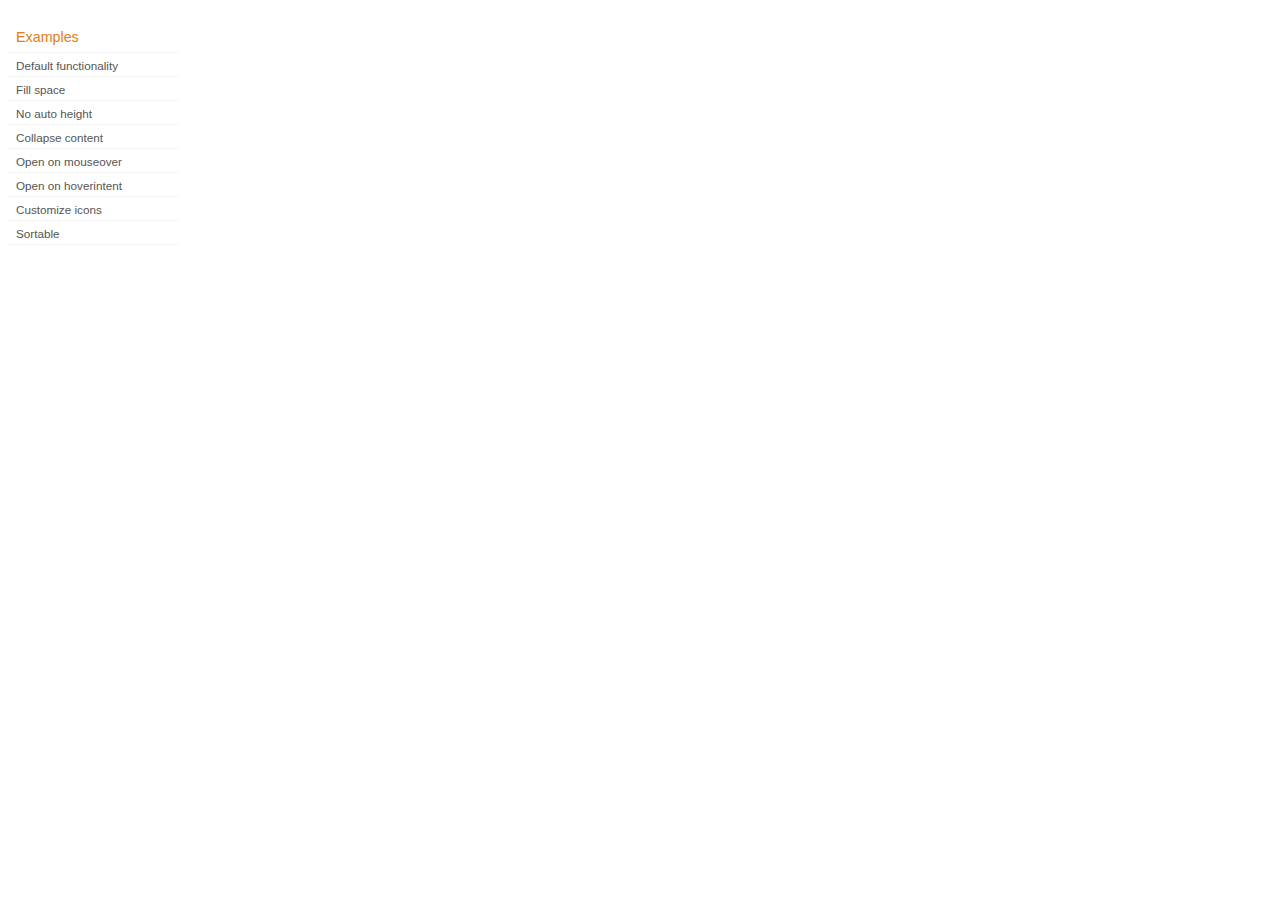
<file: couchapp/_attachments/old/tests/js/libs/jquery-ui-1.8.11/development-bundle/demos/accordion/index.html>
<!DOCTYPE html>
<html lang="en">
<head>
	<meta charset="utf-8">
	<title>jQuery UI Accordion Demos</title>
	<link rel="stylesheet" href="../demos.css">
</head>
<body>

<div class="demos-nav">
	<h4>Examples</h4>
	<ul>
		<li class="demo-config-on"><a href="default.html">Default functionality</a></li>
		<li><a href="fillspace.html">Fill space</a></li>
		<li><a href="no-auto-height.html">No auto height</a></li>
		<li><a href="collapsible.html">Collapse content</a></li>
		<li><a href="mouseover.html">Open on mouseover</a></li>
		<li><a href="hoverintent.html">Open on hoverintent</a></li>
		<li><a href="custom-icons.html">Customize icons</a></li>
		<li><a href="sortable.html">Sortable</a></li>
	</ul>
</div>

</body>
</html>
</file>
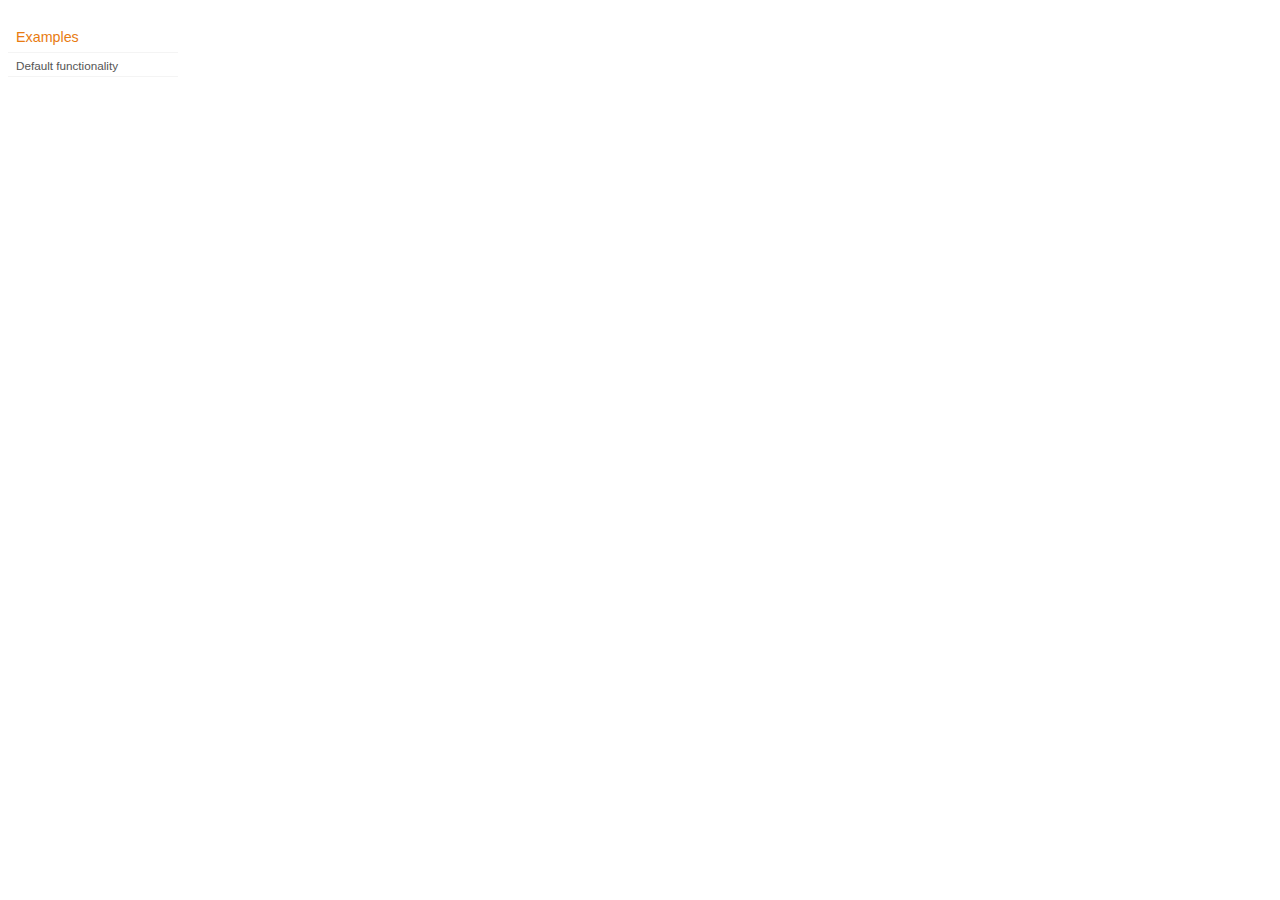
<file: couchapp/_attachments/old/tests/js/libs/jquery-ui-1.8.11/development-bundle/demos/addClass/index.html>
<!DOCTYPE html>
<html lang="en">
<head>
	<meta charset="utf-8">
	<title>jQuery UI Effects Demos</title>
	<link rel="stylesheet" href="../demos.css">
</head>
<body>

<div class="demos-nav">
	<h4>Examples</h4>
	<ul>
		<li class="demo-config-on"><a href="default.html">Default functionality</a></li>
	</ul>
</div>

</body>
</html>
</file>
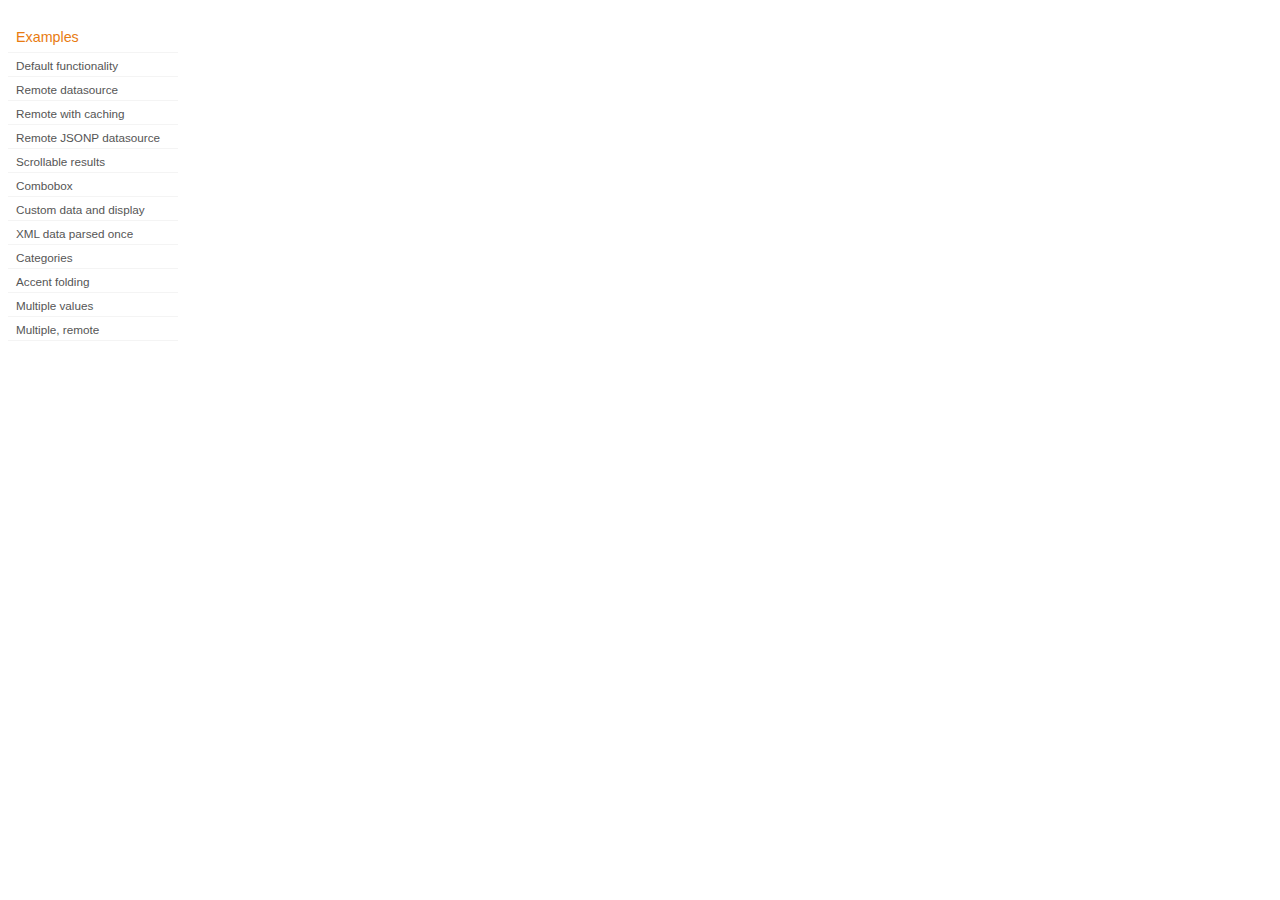
<file: couchapp/_attachments/old/tests/js/libs/jquery-ui-1.8.11/development-bundle/demos/autocomplete/index.html>
<!DOCTYPE html>
<html lang="en">
<head>
	<meta charset="utf-8">
	<title>jQuery UI Autocomplete Demos</title>
	<link rel="stylesheet" href="../demos.css">
</head>
<body>
	<div class="demos-nav">
		<h4>Examples</h4>
		<ul>
			<li class="demo-config-on"><a href="default.html">Default functionality</a></li>
			<li><a href="remote.html">Remote datasource</a></li>
			<li><a href="remote-with-cache.html">Remote with caching</a></li>
			<li><a href="remote-jsonp.html">Remote JSONP datasource</a></li>
			<li><a href="maxheight.html">Scrollable results</a></li>
			<li><a href="combobox.html">Combobox</a></li>
			<li><a href="custom-data.html">Custom data and display</a></li>
			<li><a href="xml.html">XML data parsed once</a></li>
			<li><a href="categories.html">Categories</a></li>
			<li><a href="folding.html">Accent folding</a></li>
			<li><a href="multiple.html">Multiple values</a></li>
			<li><a href="multiple-remote.html">Multiple, remote</a></li>
		</ul>
	</div>
</body>
</html>
</file>
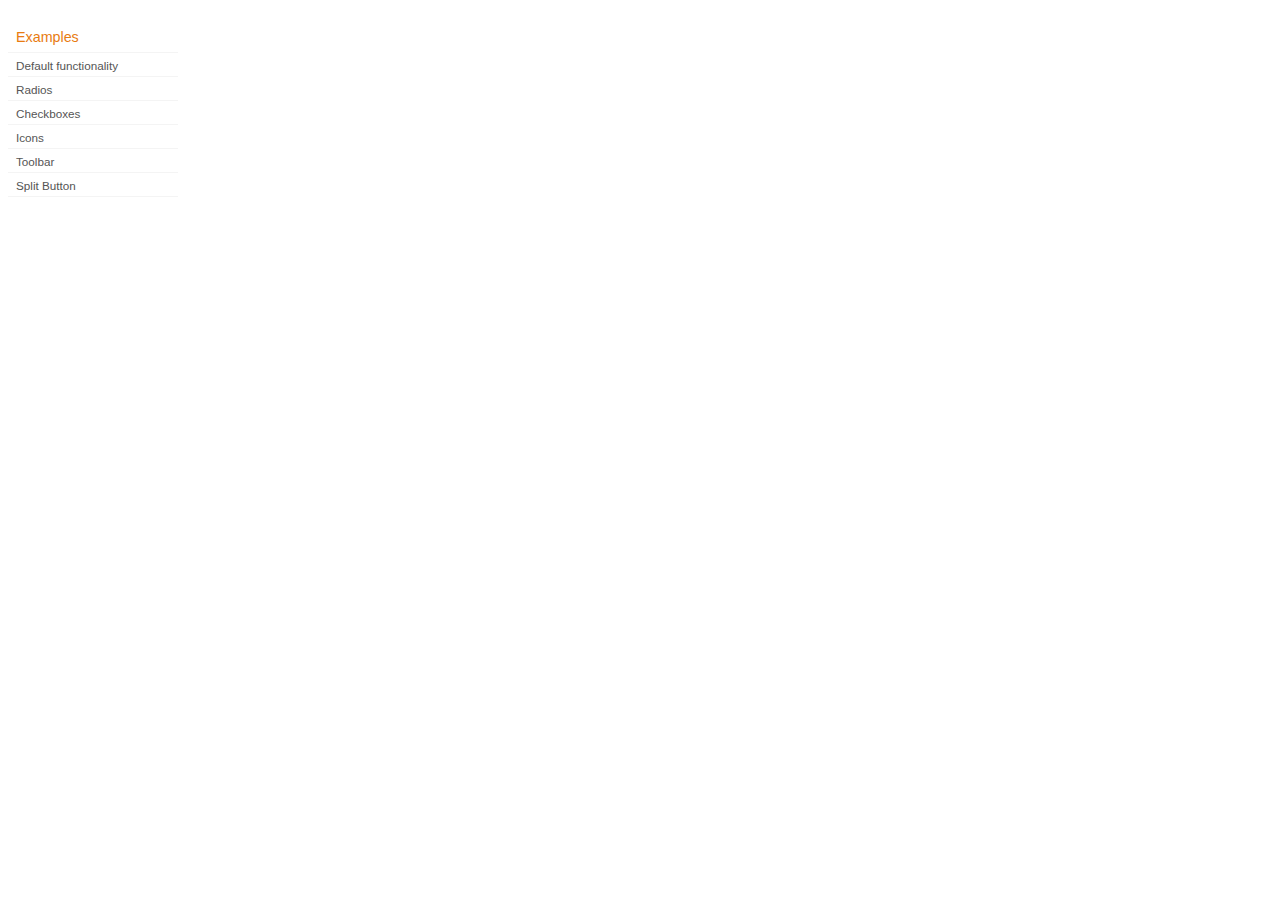
<file: couchapp/_attachments/old/tests/js/libs/jquery-ui-1.8.11/development-bundle/demos/button/index.html>
<!DOCTYPE html>
<html lang="en">
<head>
	<meta charset="utf-8">
	<title>jQuery UI Button Demos</title>
	<link rel="stylesheet" href="../demos.css">
</head>
<body>

<div class="demos-nav">
	<h4>Examples</h4>
	<ul>
		<li class="demo-config-on"><a href="default.html">Default functionality</a></li>
		<li><a href="radio.html">Radios</a></li>
		<li><a href="checkbox.html">Checkboxes</a></li>
		<li><a href="icons.html">Icons</a></li>
		<li><a href="toolbar.html">Toolbar</a></li>
		<li><a href="splitbutton.html">Split Button</a></li>
	</ul>
</div>

</body>
</html>
</file>
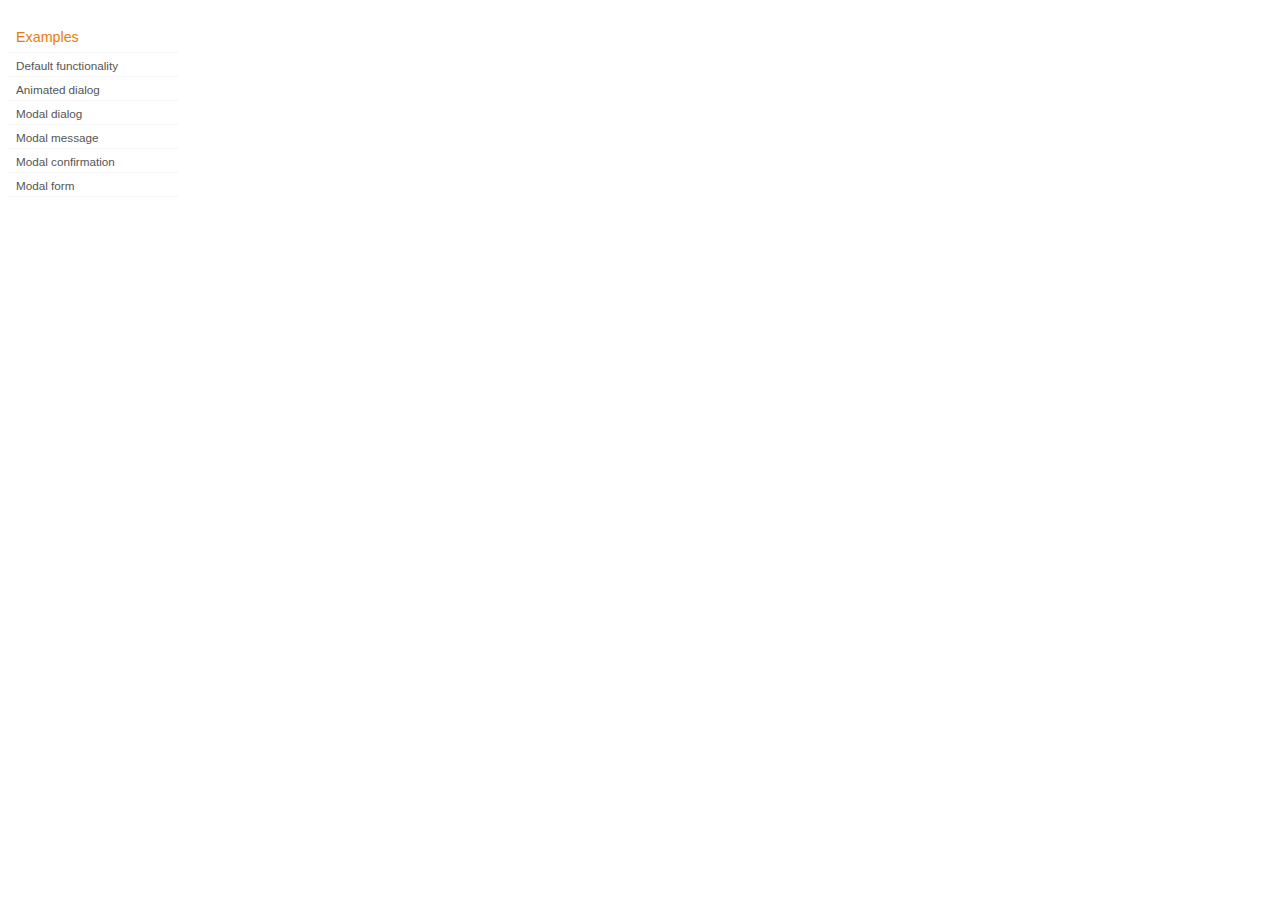
<file: couchapp/_attachments/old/tests/js/libs/jquery-ui-1.8.11/development-bundle/demos/dialog/index.html>
<!DOCTYPE html>
<html lang="en">
<head>
	<meta charset="utf-8">
	<title>jQuery UI Dialog Demos</title>
	<link rel="stylesheet" href="../demos.css">
</head>
<body>

<div class="demos-nav">
	<h4>Examples</h4>
	<ul>
		<li class="demo-config-on"><a href="default.html">Default functionality</a></li>
		<li><a href="animated.html">Animated dialog</a></li>
		<li><a href="modal.html">Modal dialog</a></li>
		<li><a href="modal-message.html">Modal message</a></li>
		<li><a href="modal-confirmation.html">Modal confirmation</a></li>
		<li><a href="modal-form.html">Modal form</a></li>
	</ul>
</div>

</body>
</html>
</file>
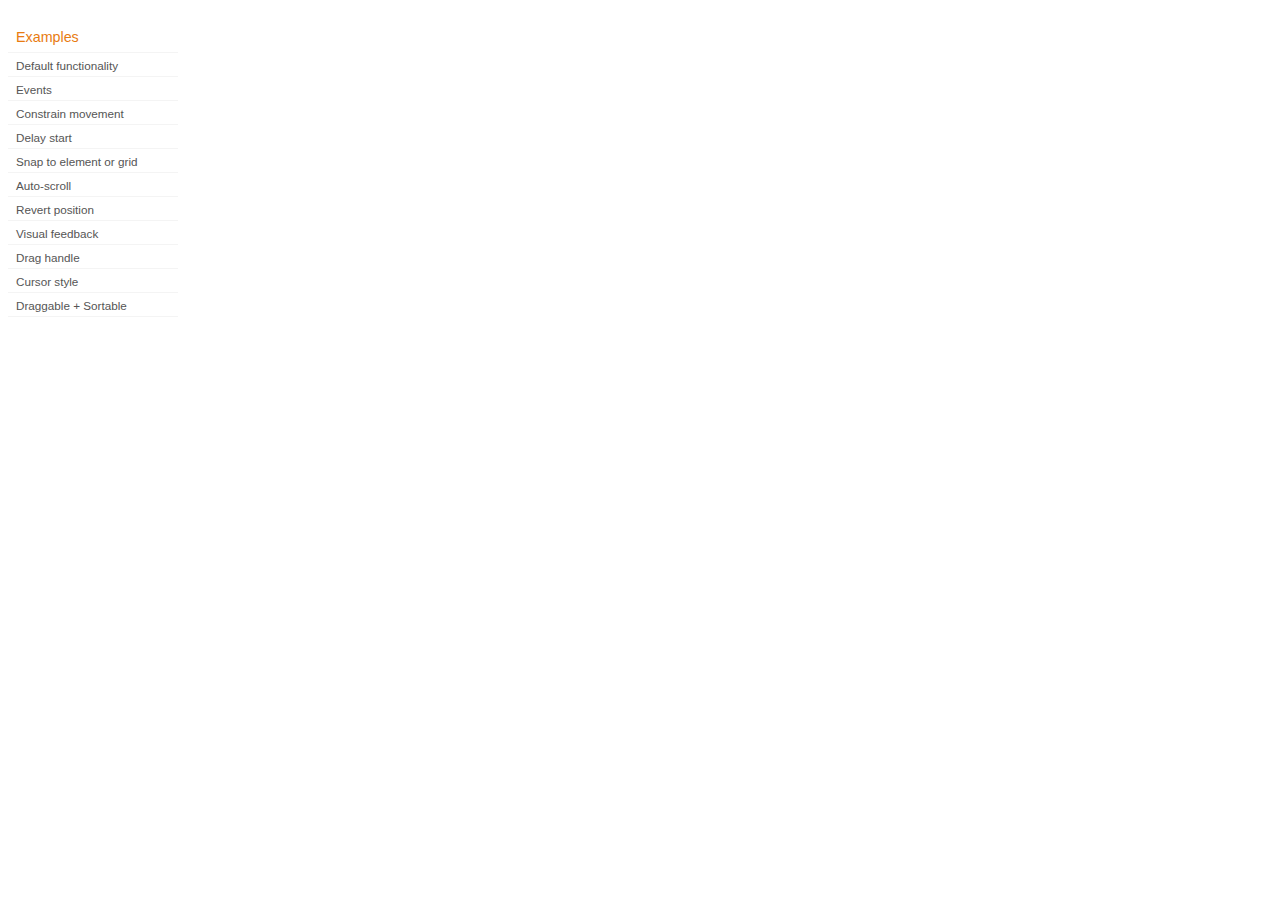
<file: couchapp/_attachments/old/tests/js/libs/jquery-ui-1.8.11/development-bundle/demos/draggable/index.html>
<!DOCTYPE html>
<html lang="en">
<head>
	<meta charset="utf-8">
	<title>jQuery UI Draggable Demos</title>
	<link rel="stylesheet" href="../demos.css">
</head>
<body>

<div class="demos-nav">
	<h4>Examples</h4>
	<ul>
		<li class="demo-config-on"><a href="default.html">Default functionality</a></li>
		<li><a href="events.html">Events</a></li>
		<li><a href="constrain-movement.html">Constrain movement</a></li>
		<li><a href="delay-start.html">Delay start</a></li>
		<li><a href="snap-to.html">Snap to element or&#160;grid</a></li>
		<li><a href="scroll.html">Auto-scroll</a></li>
		<li><a href="revert.html">Revert position</a></li>
		<li><a href="visual-feedback.html">Visual feedback</a></li>
		<li><a href="handle.html">Drag handle</a></li>
		<li><a href="cursor-style.html">Cursor style</a></li>
		<li><a href="sortable.html">Draggable + Sortable</a></li>
	</ul>
</div>

</body>
</html>
</file>
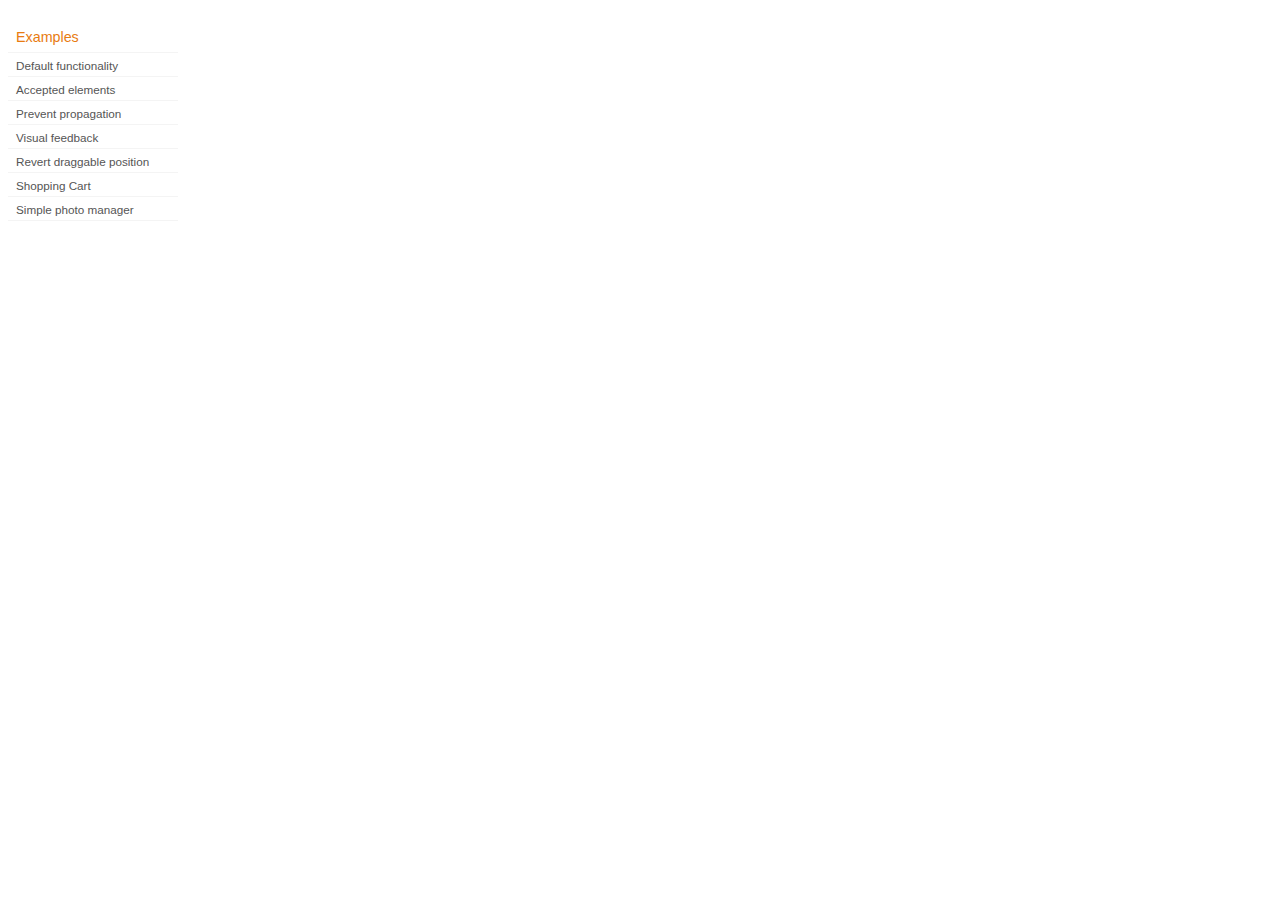
<file: couchapp/_attachments/old/tests/js/libs/jquery-ui-1.8.11/development-bundle/demos/droppable/index.html>
<!DOCTYPE html>
<html lang="en">
<head>
	<meta charset="utf-8">
	<title>jQuery UI Droppable Demos</title>
	<link rel="stylesheet" href="../demos.css">
</head>
<body>

<div class="demos-nav">
	<h4>Examples</h4>
	<ul>
		<li class="demo-config-on"><a href="default.html">Default functionality</a></li>
		<li><a href="accepted-elements.html">Accepted elements</a></li>
		<li><a href="propagation.html">Prevent propagation</a></li>
		<li><a href="visual-feedback.html">Visual feedback</a></li>
		<li><a href="revert.html">Revert draggable position</a></li>
		<li><a href="shopping-cart.html">Shopping Cart</a></li>
		<li><a href="photo-manager.html">Simple photo manager</a></li>
	</ul>
</div>

</body>
</html>
</file>
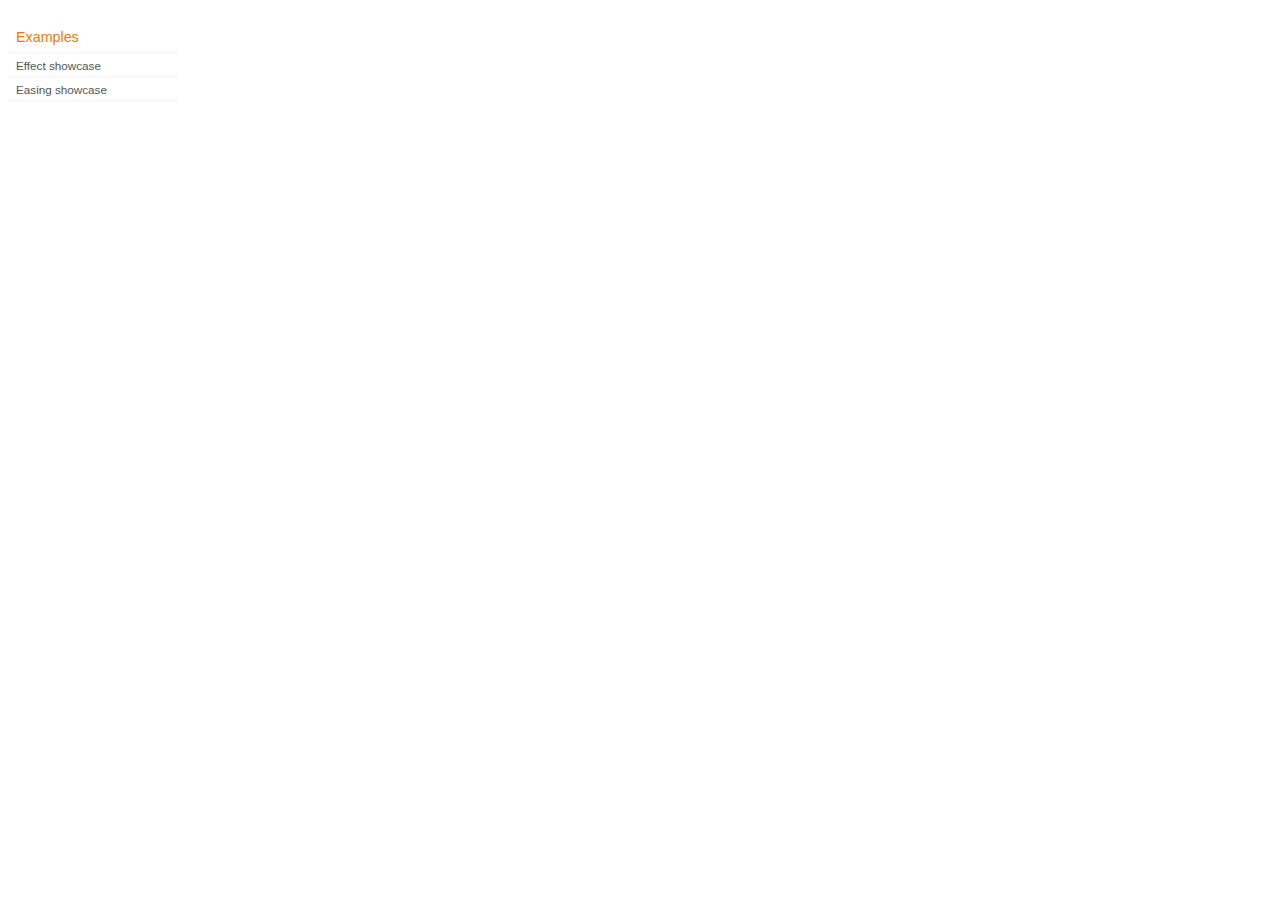
<file: couchapp/_attachments/old/tests/js/libs/jquery-ui-1.8.11/development-bundle/demos/effect/index.html>
<!DOCTYPE html>
<html lang="en">
<head>
	<meta charset="utf-8">
	<title>jQuery UI Effects Demos</title>
	<link rel="stylesheet" href="../demos.css">
</head>
<body>

<div class="demos-nav">
	<h4>Examples</h4>
	<ul>
		<li class="demo-config-on"><a href="default.html">Effect showcase</a></li>
		<li><a href="easing.html">Easing showcase</a></li>
	</ul>
</div>

</body>
</html>
</file>
<file: couchapp/_attachments/old/tests/js/libs/jquery-ui-1.8.11/development-bundle/demos/demos.css>
body {
	font-size: 62.5%;
}

table {
	font-size: 1em;
}

/* Site
   -------------------------------- */

body {
	font-family: "Trebuchet MS", "Helvetica", "Arial",  "Verdana", "sans-serif";
}

/* Layout
   -------------------------------- */

.layout-grid {
	width: 960px;
}

.layout-grid td {
	vertical-align: top;
}

.layout-grid td.left-nav {
	width: 140px;
}

.layout-grid td.normal {
	border-left: 1px solid #eee;
	padding: 20px 24px;
	font-family: "Trebuchet MS", "Helvetica", "Arial",  "Verdana", "sans-serif";
}

.layout-grid td.demos {
	background: url('/images/demos_bg.jpg') no-repeat;
	height: 337px;
	overflow: hidden;
}

/* Normal
   -------------------------------- */

.normal h3,
.normal h4 {
	margin: 0;
	font-weight: normal;
}

.normal h3 {
	padding: 0 0 9px;
	font-size: 1.8em;
}

.normal h4 {
	padding-bottom: 21px;
	border-bottom: 1px dashed #999;
	font-size: 1.2em;
	font-weight: bold;
}

.normal p {
	font-size: 1.2em;
}

/* Demos */

.demos-nav, .demos-nav dt, .demos-nav dd, .demos-nav ul, .demos-nav li {
	margin: 0;
	padding: 0
}

.demos-nav {
	float: left;
	width: 170px;
	font-size: 1.3em;
}

.demos-nav dt,
.demos-nav h4 {
	margin: 0;
	padding: 0;
	font: normal 1.1em "Trebuchet MS", "Helvetica", "Arial",  "Verdana", "sans-serif";
	color: #e87b10;
}

.demos-nav dt,
.demos-nav h4 {
	margin-top: 1.5em;
	margin-bottom: 0;
	padding-left: 8px;
	padding-bottom:5px;
	line-height: 1.2em;
	border-bottom: 1px solid #F4F4F4;
}

.demos-nav dd a,
.demos-nav li a {
	border-bottom: 1px solid #F4F4F4;
	display:block;
	padding: 4px 3px 4px 8px;
	font-size: 90%;
	text-decoration: none;
	color: #555 ;
	margin:2px 0;
	height:13px;
}

.demos-nav dd a:hover,
.demos-nav dd a:focus,
.demos-nav dd a:hover,
.demos-nav dd a:focus {
	background: #f3f3f3;
	color:#000;
	-moz-border-radius: 5px; -webkit-border-radius: 5px;
}
 .demos-nav dd a.selected {
	background: #555;
	color:#ffffff;
	-moz-border-radius: 5px; -webkit-border-radius: 5px;
}


/* new styles for demo pages, added by Filament 12.29.08
eventually we should convert the font sizes to ems -- using px for now to minimize style conflicts
*/

.normal h3.demo-header { font-size:32px; padding:0 0 5px; border-bottom:1px solid #eee; text-transform: capitalize; }
.normal h4.demo-subheader { font-size:10px; text-transform: uppercase; color:#999; padding:8px 0 3px; border:0; margin:0; }
.normal a:link,
.normal a:visited { color:#1b75bb; text-decoration:none; }
.normal a:hover,
.normal a:active { color:#0b559b; }

#demo-config { padding:20px 0 0; }

#demo-frame { float:left; width:540px; height:380px; border:1px solid #ddd; overflow: auto; position: relative; }
#demo-frame h3, #demo-frame h4 { padding: 0; font-weight: bold; font-size: 1em; }

#demo-config-menu { float:right; width:180px;  }
#demo-config-menu h4 { font-size:13px; color:#666; font-weight:normal; border:0; padding-left:18px; }

#demo-config-menu ul { list-style: none; padding: 0; margin: 0; }

#demo-config-menu li { font-size:12px; padding:0 0 0 10px; margin:3px 0; zoom: 1; }

#demo-config-menu li a:link,
#demo-config-menu li a:visited { display:block; padding:1px 8px 4px; border-bottom:1px dotted #b3b3b3; }
* html #demo-config-menu li a:link,
* html #demo-config-menu li a:visited { padding:1px 8px 2px; }
#demo-config-menu li a:hover,
#demo-config-menu li a:active { background-color:#f6f6f6; }

#demo-config-menu li.demo-config-on { background: url(images/demo-config-on-tile.gif) repeat-x left center; }

#demo-config-menu li.demo-config-on a:link,
#demo-config-menu li.demo-config-on a:visited,
#demo-config-menu li.demo-config-on a:hover,
#demo-config-menu li.demo-config-on a:active { background: url(images/demo-config-on.gif) no-repeat left; padding-left:18px; color:#fff; border:0; margin-left:-10px; margin-top: 0px; margin-bottom: 0px; }

#demo-source, #demo-notes {
	clear: both;
	padding: 20px 0 0;
	font-size: 1.3em;
}

#demo-notes { width:520px; color:#333; font-size: 1em; }
#demo-notes p code, .demo-description p code { padding: 0; font-weight: bold; }
#demo-source pre, #demo-source code { padding: 0; }
code, pre { padding:8px 0 8px 20px ; font-size: 1.2em; line-height:130%;  }

#demo-source a:link,
#demo-source a:visited,
#demo-source a:hover,
#demo-source a:active { font-size:12px; padding-left:13px; background-position: left center; background-repeat: no-repeat; }

#demo-source a.source-open:link,
#demo-source a.source-open:visited,
#demo-source a.source-open:hover,
#demo-source a.source-open:active { background-image: url(images/demo-spindown-open.gif); }

#demo-source a.source-closed:link,
#demo-source a.source-closed:visited,
#demo-source a.source-closed:hover,
#demo-source a.source-closed:active { background-image: url(images/demo-spindown-closed.gif); }

div.demo {
	padding:12px;
	font-family: "Trebuchet MS", "Arial", "Helvetica", "Verdana", "sans-serif";
}

div.demo h3.docs { clear:left; font-size:12px; font-weight:normal; padding:0 0 1em; margin:0; }

div.demo-description {
	clear:both;
	padding:12px;
	font-family: "Trebuchet MS", "Arial", "Helvetica", "Verdana", "sans-serif";
	font-size: 1.3em;
	line-height: 1.4em;
}

.ui-draggable, .ui-droppable {
	background-position: top left;
}

.left-nav .demos-nav {
	padding-right: 10px;
}

#demo-link { font-size:11px;  padding-top: 6px; clear: both; overflow: hidden; }
#demo-link a span.ui-icon { float:left; margin-right:3px; }

/* Component containers
----------------------------------*/
#widget-docs .ui-widget { font-family: Trebuchet MS,Verdana,Arial,sans-serif; font-size: 1em; }
#widget-docs .ui-widget input, #widget-docs .ui-widget select, #widget-docs .ui-widget textarea, #widget-docs .ui-widget button { font-family: Trebuchet MS,Verdana,Arial,sans-serif; font-size: 1em; }
#widget-docs .ui-widget-header { border: 1px solid #ffffff; background: #464646 url(images/464646_40x100_textures_01_flat_100.png) 50% 50% repeat-x; color: #ffffff; font-weight: bold; }
#widget-docs .ui-widget-header a { color: #ffffff; }
#widget-docs .ui-widget-content { border: 1px solid #ffffff; background: #ffffff url(images/ffffff_40x100_textures_01_flat_75.png) 50% 50% repeat-x; color: #222222; }
#widget-docs .ui-widget-content a { color: #222222; }

/* Interaction states
----------------------------------*/
#widget-docs .ui-state-default, #widget-docs .ui-widget-content #widget-docs .ui-state-default { border: 1px solid #666666; background: #555555 url(images/555555_40x100_textures_03_highlight_soft_75.png) 50% 50% repeat-x; font-weight: normal; color: #ffffff; outline: none; }
#widget-docs .ui-state-default a { color: #ffffff; text-decoration: none; outline: none; }
#widget-docs .ui-state-hover, #widget-docs .ui-widget-content #widget-docs .ui-state-hover, #widget-docs .ui-state-focus, #widget-docs .ui-widget-content #widget-docs .ui-state-focus { border: 1px solid #666666; background: #444444 url(images/444444_40x100_textures_03_highlight_soft_60.png) 50% 50% repeat-x; font-weight: normal; color: #ffffff; outline: none; }
#widget-docs .ui-state-hover a { color: #ffffff; text-decoration: none; outline: none; }
#widget-docs .ui-state-active, #widget-docs .ui-widget-content #widget-docs .ui-state-active { border: 1px solid #666666; background: #ffffff url(images/ffffff_40x100_textures_01_flat_65.png) 50% 50% repeat-x; font-weight: normal; color: #F6921E; outline: none; }
#widget-docs .ui-state-active a { color: #F6921E; outline: none; text-decoration: none; }

/* Interaction Cues
----------------------------------*/
#widget-docs .ui-state-highlight, #widget-docs .ui-widget-content #widget-docs .ui-state-highlight {border: 1px solid #fcefa1; background: #fbf9ee url(images/fbf9ee_40x100_textures_02_glass_55.png) 50% 50% repeat-x; color: #363636; }
#widget-docs .ui-state-error, #widget-docs .ui-widget-content #widget-docs .ui-state-error {border: 1px solid #cd0a0a; background: #fef1ec url(images/fef1ec_40x100_textures_05_inset_soft_95.png) 50% bottom repeat-x; color: #cd0a0a; }
#widget-docs .ui-state-error-text, #widget-docs .ui-widget-content #widget-docs .ui-state-error-text { color: #cd0a0a; }
#widget-docs .ui-state-disabled, #widget-docs .ui-widget-content #widget-docs .ui-state-disabled { opacity: .35; filter:Alpha(Opacity=35); background-image: none; }
#widget-docs .ui-priority-primary, #widget-docs .ui-widget-content #widget-docs .ui-priority-primary { font-weight: bold; }
#widget-docs .ui-priority-secondary, #widget-docs .ui-widget-content #widget-docs .ui-priority-secondary { opacity: .7; filter:Alpha(Opacity=70); font-weight: normal; }

/* Icons
----------------------------------*/

/* states and images */
#demo-frame-wrapper .ui-icon, #widget-docs .ui-icon { width: 16px; height: 16px; background-image: url(images/222222_256x240_icons_icons.png); }
#widget-docs .ui-widget-content .ui-icon {background-image: url(images/222222_256x240_icons_icons.png); }
#widget-docs .ui-widget-header .ui-icon {background-image: url(images/222222_256x240_icons_icons.png); }
#widget-docs .ui-state-default .ui-icon { background-image: url(images/888888_256x240_icons_icons.png); }
#widget-docs .ui-state-hover .ui-icon, #widget-docs .ui-state-focus .ui-icon {background-image: url(images/454545_256x240_icons_icons.png); }
#widget-docs .ui-state-active .ui-icon {background-image: url(images/454545_256x240_icons_icons.png); }
#widget-docs .ui-state-highlight .ui-icon {background-image: url(images/2e83ff_256x240_icons_icons.png); }
#widget-docs .ui-state-error .ui-icon, #widget-docs .ui-state-error-text .ui-icon {background-image: url(images/cd0a0a_256x240_icons_icons.png); }


/* Misc visuals
----------------------------------*/

/* Corner radius */
#widget-docs .ui-corner-tl { -moz-border-radius-topleft: 4px; -webkit-border-top-left-radius: 4px; }
#widget-docs .ui-corner-tr { -moz-border-radius-topright: 4px; -webkit-border-top-right-radius: 4px; }
#widget-docs .ui-corner-bl { -moz-border-radius-bottomleft: 4px; -webkit-border-bottom-left-radius: 4px; }
#widget-docs .ui-corner-br { -moz-border-radius-bottomright: 4px; -webkit-border-bottom-right-radius: 4px; }
#widget-docs .ui-corner-top { -moz-border-radius-topleft: 4px; -webkit-border-top-left-radius: 4px; -moz-border-radius-topright: 4px; -webkit-border-top-right-radius: 4px; }
#widget-docs .ui-corner-bottom { -moz-border-radius-bottomleft: 4px; -webkit-border-bottom-left-radius: 4px; -moz-border-radius-bottomright: 4px; -webkit-border-bottom-right-radius: 4px; }
#widget-docs .ui-corner-right {  -moz-border-radius-topright: 4px; -webkit-border-top-right-radius: 4px; -moz-border-radius-bottomright: 4px; -webkit-border-bottom-right-radius: 4px; }
#widget-docs .ui-corner-left { -moz-border-radius-topleft: 4px; -webkit-border-top-left-radius: 4px; -moz-border-radius-bottomleft: 4px; -webkit-border-bottom-left-radius: 4px; }
#widget-docs .ui-corner-all { -moz-border-radius: 4px; -webkit-border-radius: 4px; }

/* Overlays */
#widget-docs .ui-widget-overlay { background: #aaaaaa url(images/aaaaaa_40x100_textures_01_flat_0.png) 50% 50% repeat-x; opacity: .30;filter:Alpha(Opacity=30); }
#widget-docs .ui-widget-shadow { margin: -8px 0 0 -8px; padding: 8px; background: #aaaaaa url(images/aaaaaa_40x100_textures_01_flat_0.png) 50% 50% repeat-x; opacity: .30;filter:Alpha(Opacity=30); -moz-border-radius: 8px; -webkit-border-radius: 8px; }

/*
----------------------------------*/

#widget-docs { margin:20px 0 0; border: none; }

#widget-docs h2, #widget-docs h3, #widget-docs h4, #widget-docs p, #widget-docs ul, #widget-docs code { margin:0; padding:0; }
#widget-docs code { display:block; color:#444; font-size:.9em; margin:0 0 1em; }
#widget-docs code strong { color:#000; }
#widget-docs p { margin:0 3em 1.2em 0; }
#widget-docs p.intro { font-size:13px; color:#666; line-height:1.3; }
#widget-docs ul { list-style-type: none; }

#widget-docs h2 { font-size:16px; margin:1.2em 0 .5em; }
#widget-docs h3 { font-size:14px; color:#e6820E; margin:1.5em 0 .5em; }
.normal #widget-docs h4 { font-size:12px; color:#000; border:0; margin:0 0 .5em; }

#docs-overview-main { width:400px; }
#docs-overview-sidebar { float:right; width:200px; }
#docs-overview-sidebar a span { color:#666; }
#widget-docs #docs-overview-main p { margin-right:0; }
#widget-docs #docs-overview-sidebar h4 { padding-left:0; }

.docs-list-header { float:left; width:100%; margin:10px 0 0; border-bottom:1px solid #eee; }
#widget-docs .docs-list-header h2 { float:left; margin:0; }
#widget-docs .docs-list-header p { float:right; margin:5px 0; font-size:11px; }

.docs-list { float:left; width:100%; padding:0 0 10px; }
.docs-list .param-header { float:left; clear:left; width:100%; padding:8px 0; border-top:1px solid #eee; }
#widget-docs .param-header h3, #widget-docs .param-header p { margin:0; float:left; }
#widget-docs .param-header h3 { width:50%; }
#widget-docs .param-header h3 span { background: url(images/demo-spindown-closed.gif) no-repeat left; padding-left:13px; }
#widget-docs .param-open .param-header h3 span { background: url(images/demo-spindown-open.gif) no-repeat left; }
#widget-docs .param-header p { width:24%; }
#widget-docs .param-header p.param-type span { background: url(images/icon-docs-info.gif) no-repeat left; cursor:pointer; border-bottom:1px dashed #ccc; padding-left:15px; }

.param-details { padding-left:13px; }
.param-args { margin:0 0 1.5em; border-top:1px dotted #ccc;}
.param-args td { padding:3px 30px 3px 5px; border-bottom:1px dotted #ccc;  }


/* overrides for ui-tab styles */
#widget-docs ul.ui-tabs-nav { padding:0 0 0 8px; }
#widget-docs .ui-tabs-nav li { margin:5px 5px 0 0; }

#widget-docs .ui-tabs-nav li a:link,
#widget-docs .ui-tabs-nav li a:visited,
#widget-docs .ui-tabs-nav li a:hover,
#widget-docs .ui-tabs-nav li a:active { font-size:14px; padding:4px 1.2em 3px; color:#fff; }

#widget-docs .ui-tabs-nav li.ui-tabs-selected a:link,
#widget-docs .ui-tabs-nav li.ui-tabs-selected a:visited,
#widget-docs .ui-tabs-nav li.ui-tabs-selected a:hover,
#widget-docs .ui-tabs-nav li.ui-tabs-selected a:active { color:#e6820E; }

#widget-docs .ui-tabs-panel { padding:20px 9px; font-size:12px; line-height:1.4; color:#000; }

#widget-docs .ui-widget-content a:link,
#widget-docs .ui-widget-content a:visited { color:#1b75bb; text-decoration:none; }
#widget-docs .ui-widget-content a:hover,
#widget-docs .ui-widget-content a:active { color:#0b559b; }
</file>
